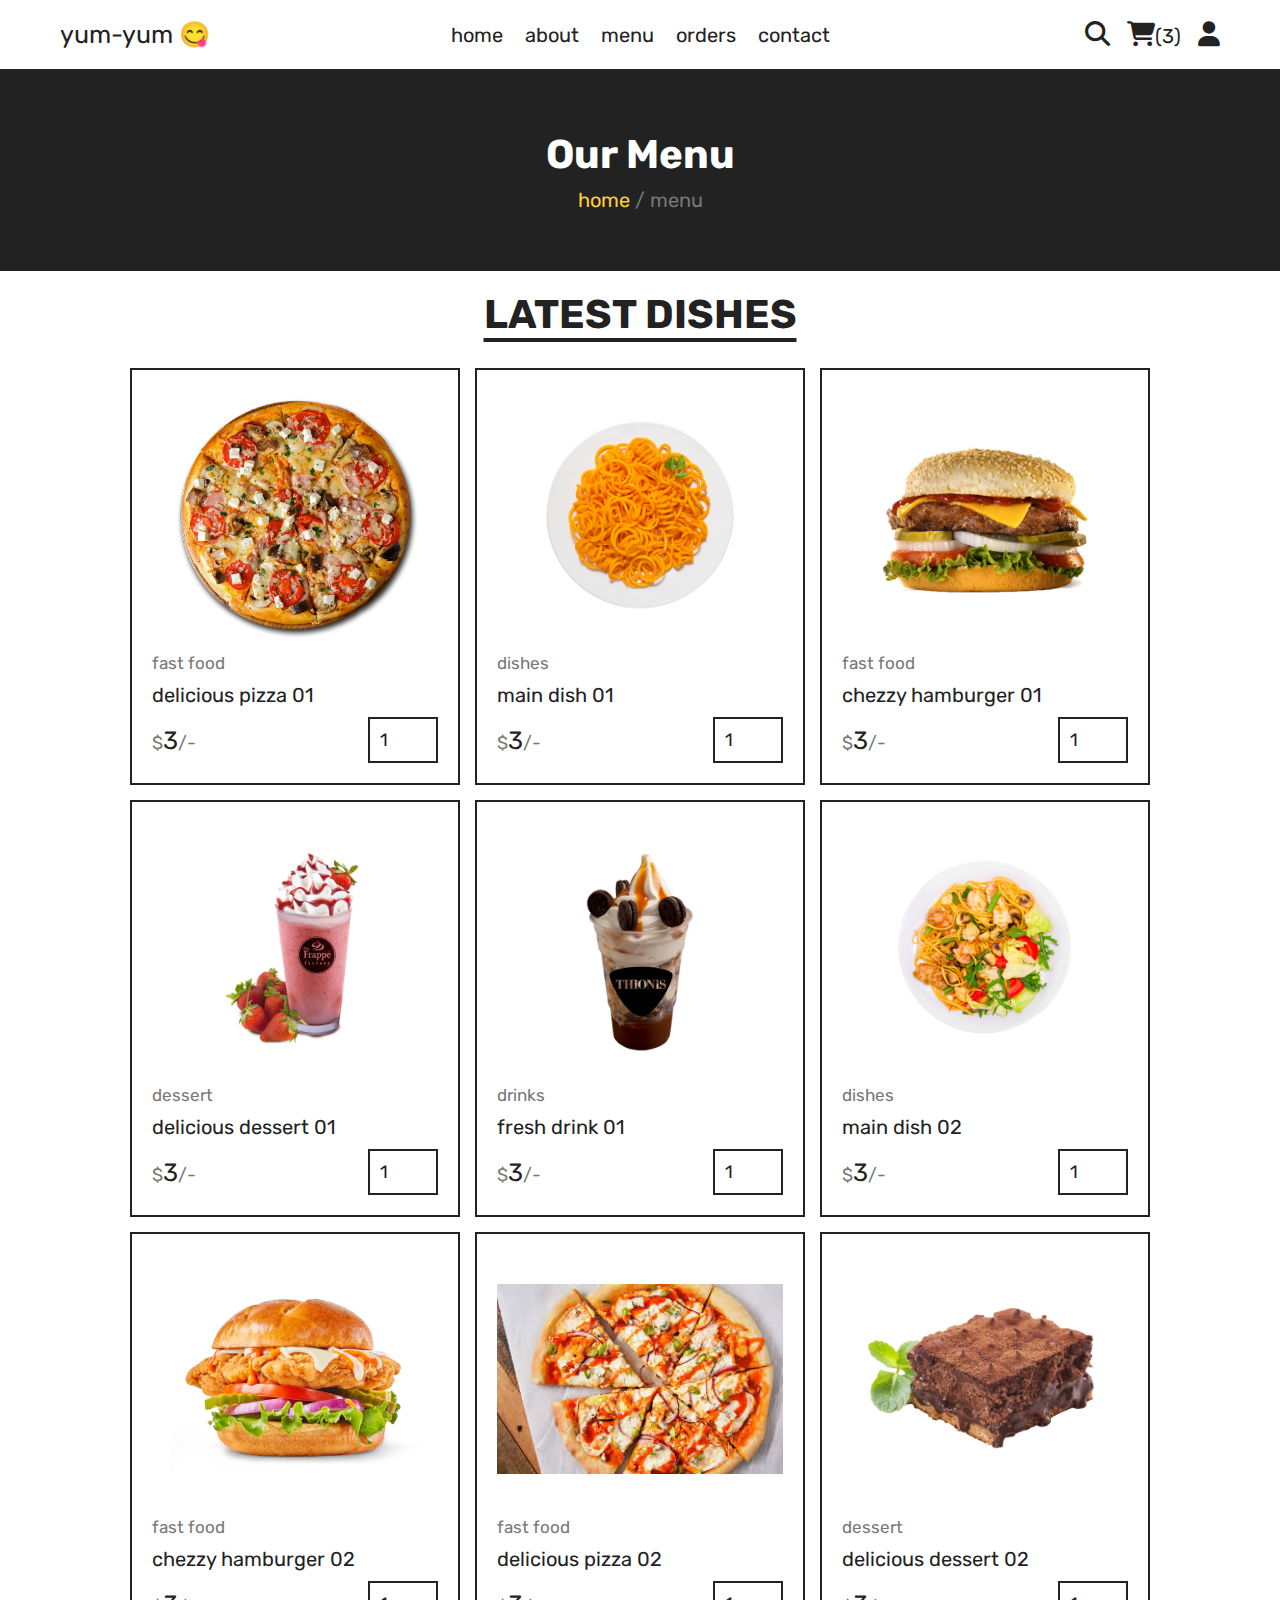
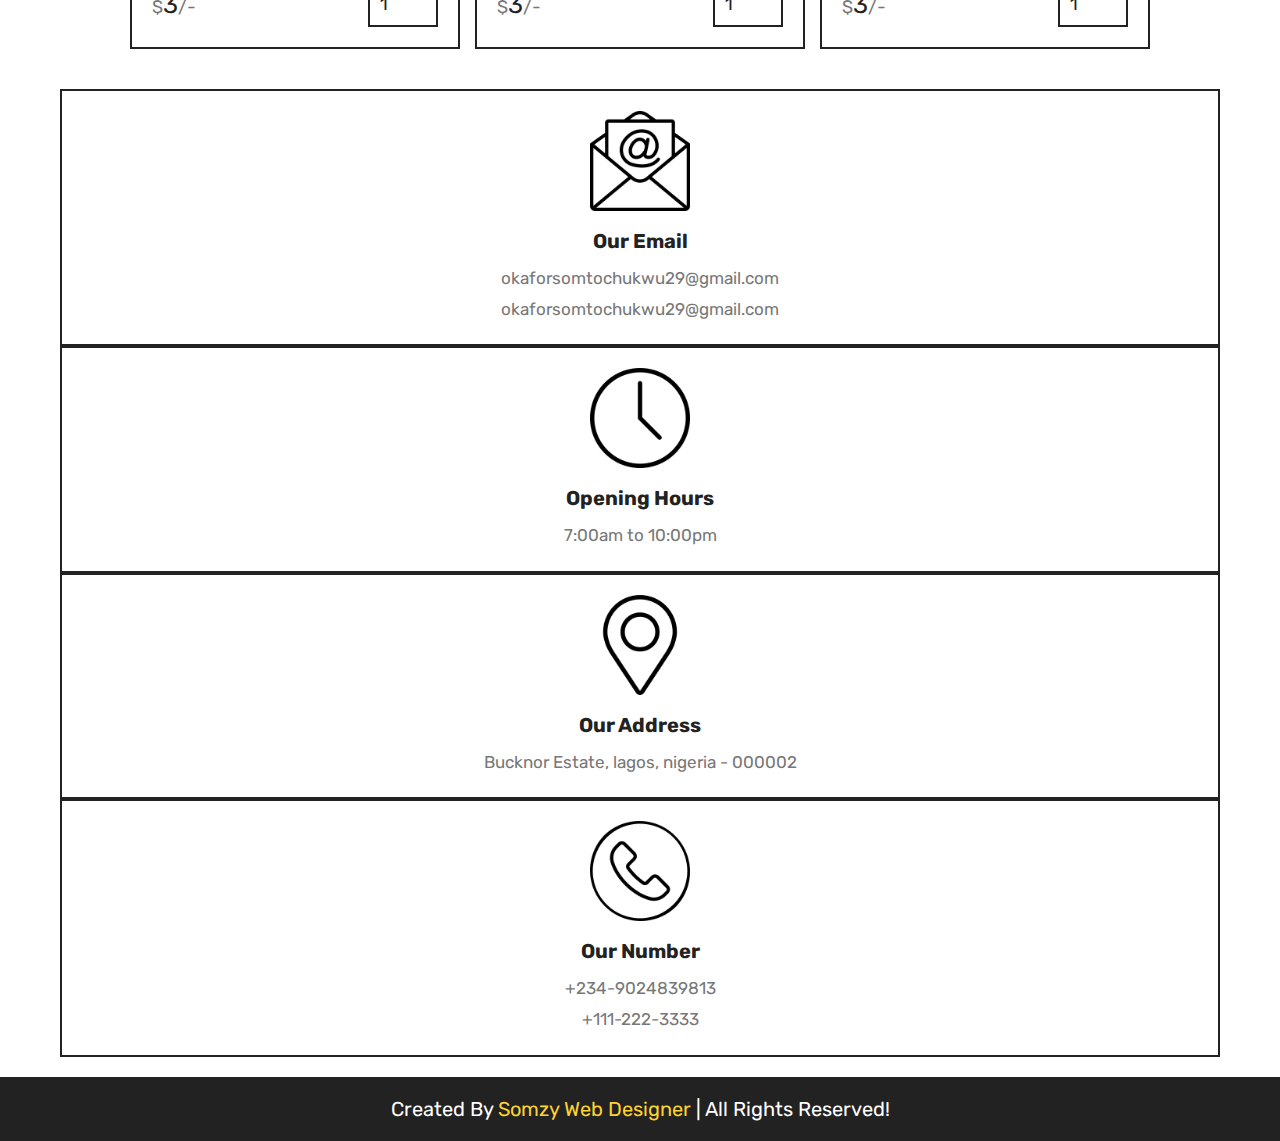
<file: index.html>
<!DOCTYPE html>
<html lang="en">
<head>
    <meta charset="UTF-8">
    <meta http-equiv="X-UA-Compatible" content="IE=edge">
    <meta name="viewport" content="width=device-width, initial-scale=1.0">
    <title>menu</title>
    <link rel="stylesheet" href="https://cdnjs.cloudflare.com/ajax/libs/font-awesome/6.1.1/css/all.min.css">

    <link rel="stylesheet" href="style.css">
</head>
<body>
    
<header class="header">

<section class="flex">

<a href="home.html" class="logo">yum-yum 😋</a>

<nav class="navbar">
    <a href="home.html">home</a>
    <a href="about.html">about</a>
    <a href="menu.html">menu</a>
    <a href="orders.html">orders</a>
    <a href="contact.html">contact</a>
</nav>

<div class="icons">
    <a href="search.html"><i class="fas fa-search"></i></a>
    <a href="cart.html"><i class="fas fa-shopping-cart"></i><span>(3)</span></a>
    <div id="user-btn" class="fas fa-user"></div>
    <div id="menu-btn" class="fas fa-bars"></div>
</div>

<div class="profile">
    <p class="name">Okafor Somtochukwu</p>
    <div class="flex">
        <a href="profile.html" class="btn">profile</a>
        <a href="#" class="delete-btn">logout</a>
    </div>
    <p class="account"><a href="login.html">login</a> or <a href="register.html">register</a></p>
</div>

</section>

</header>


<div class="heading">
    <h3>our menu</h3>
    <p><a href="home.html">home </a> <span> / menu</span></p>
 </div>
 
 <section class="products">
 
    <h1 class="title">latest dishes</h1>
 
    <div class="box-container">
 
       <form accept="" method="post" class="box">
          <a href="quick_view.html" class="fas fa-eye"></a>
          <button class="fas fa-shopping-cart" type="submit" name="add_to_cart"></button>
          <img src="home-img-1.png" alt="">
          <a href="category.html" class="cat">fast food</a>
          <div class="name">delicious pizza 01</div>
          <div class="flex">
             <div class="price"><span>$</span>3<span>/-</span></div>
             <input type="number" name="qty" class="qty" min="1" max="99" value="1" onkeypress="if(this.value.length == 2)  false;">
          </div>
       </form>
 
       <form accept="" method="post" class="box">
          <a href="quick_view.html" class="fas fa-eye"></a>
          <button class="fas fa-shopping-cart" type="submit" name="add_to_cart"></button>
          <img src="dish-1.png" alt="">
          <a href="category.html" class="cat">dishes</a>
          <div class="name">main dish 01</div>
          <div class="flex">
             <div class="price"><span>$</span>3<span>/-</span></div>
             <input type="number" name="qty" class="qty" min="1" max="99" value="1" onkeypress="if(this.value.length == 2) false;">
          </div>
       </form>
 
       <form accept="" method="post" class="box">
          <a href="quick_view.html" class="fas fa-eye"></a>
          <button class="fas fa-shopping-cart" type="submit" name="add_to_cart"></button>
          <img src="burger-1.png" alt="">
          <a href="category.html" class="cat">fast food</a>
          <div class="name">chezzy hamburger 01</div>
          <div class="flex">
             <div class="price"><span>$</span>3<span>/-</span></div>
             <input type="number" name="qty" class="qty" min="1" max="99" value="1" onkeypress="if(this.value.length == 2)  false;">
          </div>
       </form>
 
       <form accept="" method="post" class="box">
          <a href="quick_view.html" class="fas fa-eye"></a>
          <button class="fas fa-shopping-cart" type="submit" name="add_to_cart"></button>
          <img src="dessert-1.png" alt="">
          <a href="category.html" class="cat">dessert</a>
          <div class="name">delicious dessert 01</div>
          <div class="flex">
             <div class="price"><span>$</span>3<span>/-</span></div>
             <input type="number" name="qty" class="qty" min="1" max="99" value="1" onkeypress="if(this.value.length == 2) false;">
          </div>
       </form>
 
       <form accept="" method="post" class="box">
          <a href="quick_view.html" class="fas fa-eye"></a>
          <button class="fas fa-shopping-cart" type="submit" name="add_to_cart"></button>
          <img src="dessert-3.png" alt="">
          <a href="category.html" class="cat">drinks</a>
          <div class="name">fresh drink 01</div>
          <div class="flex">
             <div class="price"><span>$</span>3<span>/-</span></div>
             <input type="number" name="qty" class="qty" min="1" max="99" value="1" onkeypress="if(this.value.length == 2) false;">
          </div>
       </form>
 
       <form accept="" method="post" class="box">
          <a href="quick_view.html" class="fas fa-eye"></a>
          <button class="fas fa-shopping-cart" type="submit" name="add_to_cart"></button>
          <img src="dish-2.png" alt="">
          <a href="category.html" class="cat">dishes</a>
          <div class="name">main dish 02</div>
          <div class="flex">
             <div class="price"><span>$</span>3<span>/-</span></div>
             <input type="number" name="qty" class="qty" min="1" max="99" value="1" onkeypress="if(this.value.length == 2) false;">
          </div>
       </form>
 
       <form accept="" method="post" class="box">
          <a href="quick_view.html" class="fas fa-eye"></a>
          <button class="fas fa-shopping-cart" type="submit" name="add_to_cart"></button>
          <img src="burger-2.png" alt="">
          <a href="category.html" class="cat">fast food</a>
          <div class="name">chezzy hamburger 02</div>
          <div class="flex">
             <div class="price"><span>$</span>3<span>/-</span></div>
             <input type="number" name="qty" class="qty" min="1" max="99" value="1" onkeypress="if(this.value.length == 2)false;">
          </div>
       </form>
 
       <form accept="" method="post" class="box">
          <a href="quick_view.html" class="fas fa-eye"></a>
          <button class="fas fa-shopping-cart" type="submit" name="add_to_cart"></button>
          <img src="piz9.jpeg" alt="">
          <a href="category.html" class="cat">fast food</a>
          <div class="name">delicious pizza 02</div>
          <div class="flex">
             <div class="price"><span>$</span>3<span>/-</span></div>
             <input type="number" name="qty" class="qty" min="1" max="99" value="1" onkeypress="if(this.value.length == 2) false;">
          </div>
       </form>
 
       <form accept="" method="post" class="box">
          <a href="quick_view.html" class="fas fa-eye"></a>
          <button class="fas fa-shopping-cart" type="submit" name="add_to_cart"></button>
          <img src="dessert-2.png" alt="">
          <a href="category.html" class="cat">dessert</a>
          <div class="name">delicious dessert 02</div  >
          <div class="flex">
             <div class="price"><span>$</span>3<span>/-</span></div>
             <input type="number" name="qty" class="qty" min="1" max="99" value="1" onkeypress="if(this.value.length == 2) false;">
          </div>
       </form>
 
    </div>
 
 </section>






















<footer class="footer">

    <section class="box-container">
 
       <div class="box">
          <img src="email-icon.png" alt="">
          <h3>our email</h3>
          <a href="okaforsomtochukwu29@gmail.com">okaforsomtochukwu29@gmail.com</a>
          <a href="okaforsomtochukwu29@gmail.com">okaforsomtochukwu29@gmail.com</a>
       </div>
 
       <div class="box">
          <img src="clock-icon.png" alt="">
          <h3>opening hours</h3>
          <p>7:00am to 10:00pm </p>
       </div>
 
       <div class="box">
          <img src="map-icon.png" alt="">
          <h3>our address</h3>
          <a href="#">Bucknor Estate, lagos, nigeria - 000002</a>
       </div>
 
       <div class="box">
          <img src="phone-icon.png" alt="">
          <h3>our number</h3>
          <a href="tel:09024839813">+234-9024839813</a>
          <a href="tel:1112223333">+111-222-3333</a>
       </div>
 
    </section>
 
    <div class="credit"> created by <span>Somzy Web Designer</span> | All Rights Reserved!</div>
</footer> 































































<!--custom file-->
<script src="script.js"></script>
</body>
</html>
</file>
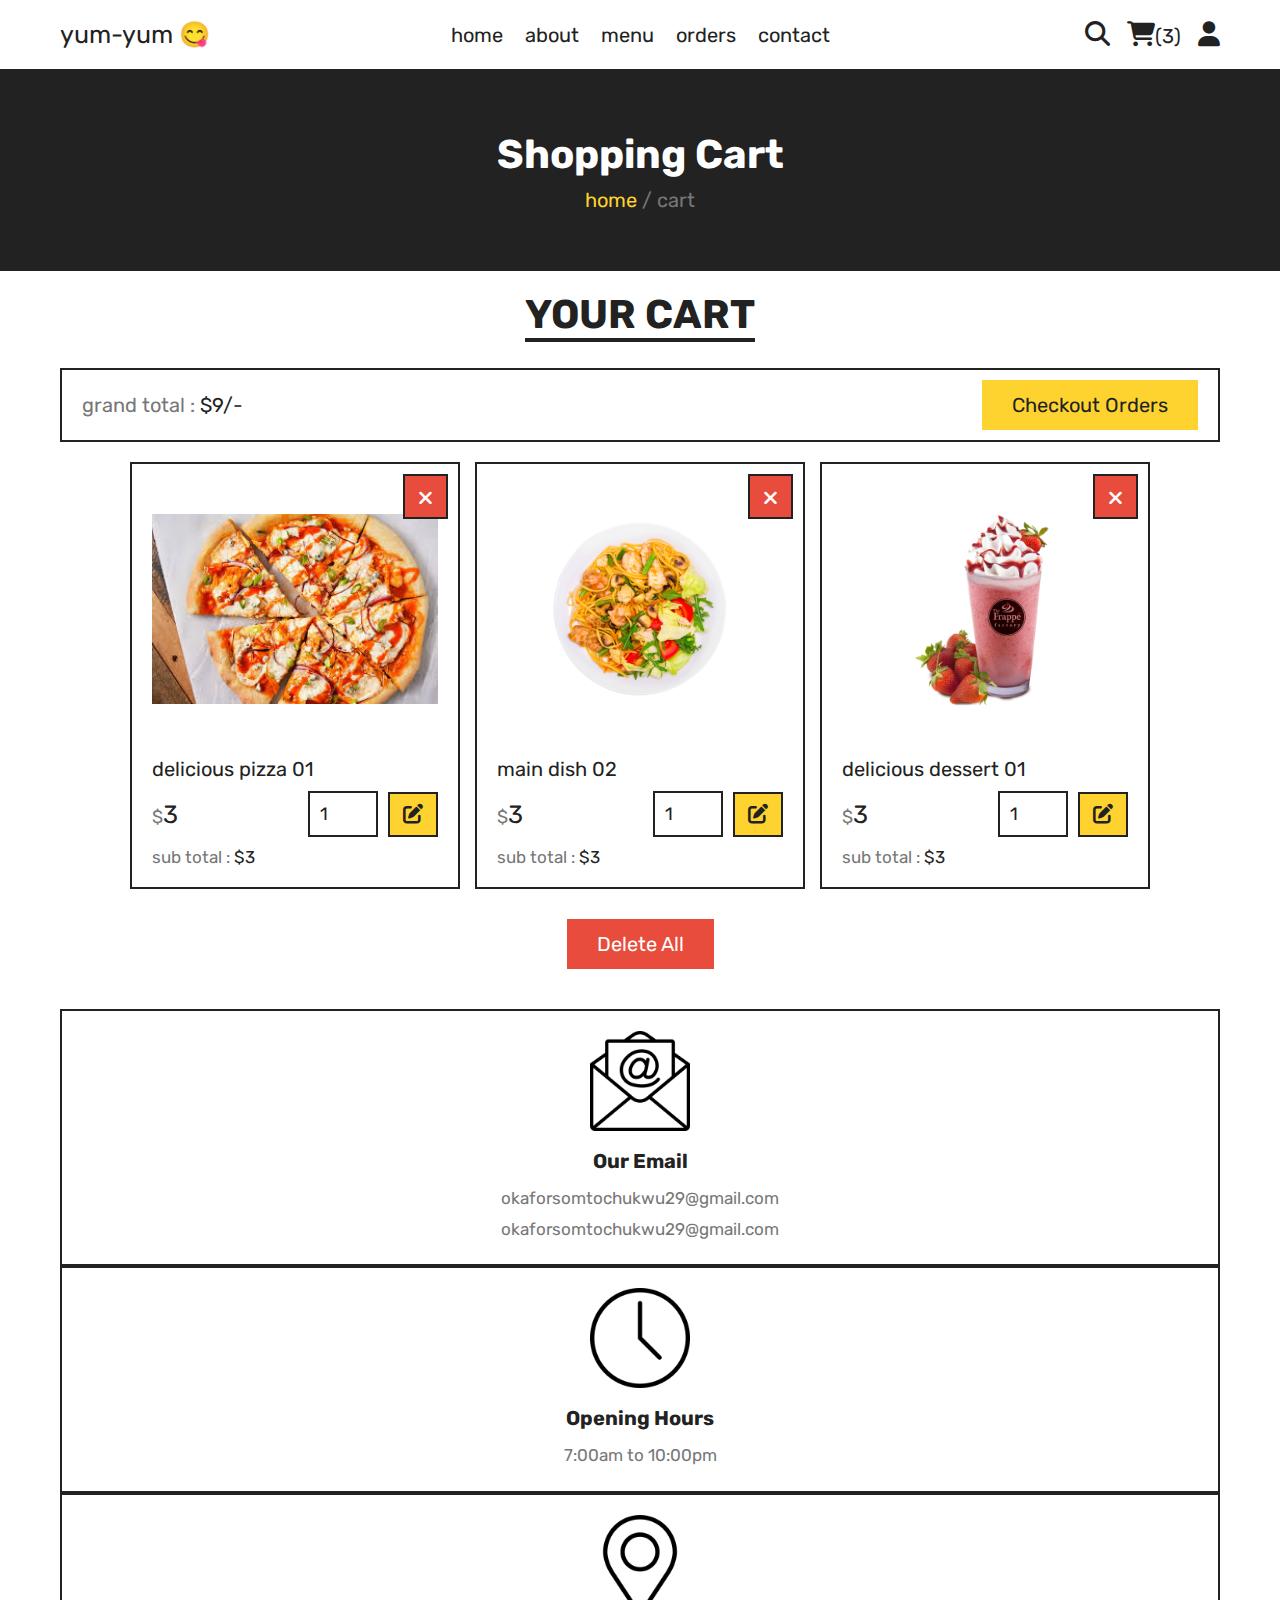
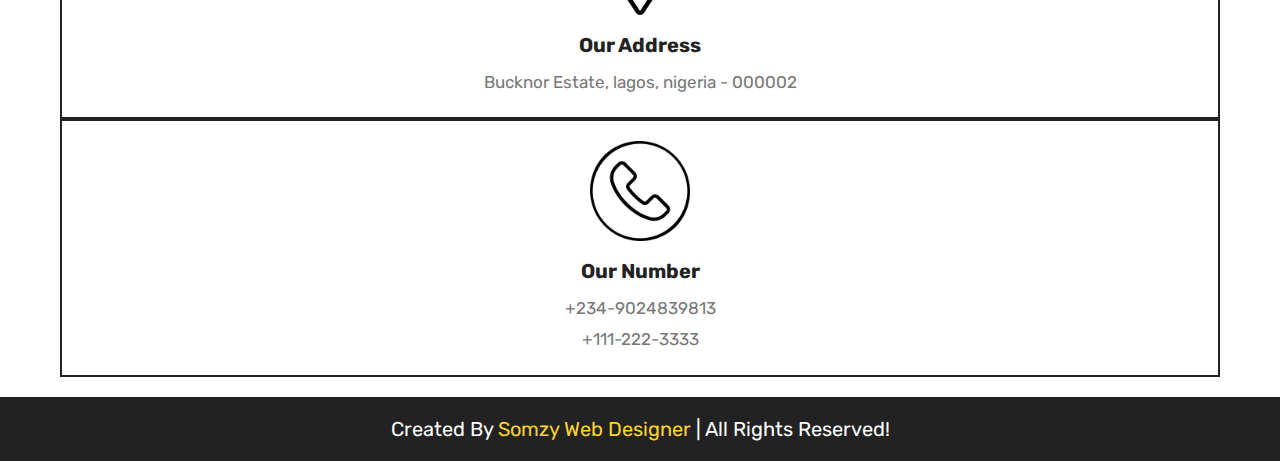
<file: cart.html>
<!DOCTYPE html>
<html lang="en">
<head>
    <meta charset="UTF-8">
    <meta http-equiv="X-UA-Compatible" content="IE=edge">
    <meta name="viewport" content="width=device-width, initial-scale=1.0">
    <title>cart</title>
    <link rel="stylesheet" href="https://cdnjs.cloudflare.com/ajax/libs/font-awesome/6.1.1/css/all.min.css">

    <link rel="stylesheet" href="style.css">
</head>
<body>
    
<header class="header">

<section class="flex">

<a href="home.html" class="logo">yum-yum 😋</a>

<nav class="navbar">
    <a href="home.html">home</a>
    <a href="about.html">about</a>
    <a href="menu.html">menu</a>
    <a href="orders.html">orders</a>
    <a href="contact.html">contact</a>
</nav>

<div class="icons">
    <a href="search.html"><i class="fas fa-search"></i></a>
    <a href="cart.html"><i class="fas fa-shopping-cart"></i><span>(3)</span></a>
    <div id="user-btn" class="fas fa-user"></div>
    <div id="menu-btn" class="fas fa-bars"></div>
</div>

<div class="profile">
    <p class="name">Okafor Somtochukwu</p>
    <div class="flex">
        <a href="profile.html" class="btn">profile</a>
        <a href="#" class="delete-btn">logout</a>
    </div>
    <p class="account"><a href="login.html">login</a> or <a href="register.html">register</a></p>
</div>

</section>

</header>

<div class="heading">
    <h3>shopping cart</h3>
    <p><a href="home.html">home </a> <span> / cart</span></p>
 </div>
 
 <section class="products">
 
    <h1 class="title">your cart</h1>
 
    <div class="cart-total">
       <p>grand total : <span>$9/-</span></p>
       <a href="checkout.html" class="btn">checkout orders</a>
       </div>
    </div>
 
    <div class="box-container">
 
       <div class="box">
          <a href="quick_view.html" class="fas fa-eye"></a>
          <button class="fas fa-times" type="submit" name="delete" onclick="confirm('delete this item?')"></button>
          <img src="piz9.jpeg" alt="">
          <div class="name">delicious pizza 01</div>
          <div class="flex">
             <div class="price"><span>$</span>3</div>
             <input type="number" name="qty" class="qty" min="1" max="99" value="1" onkeypress="if(this.value.length == 2) false;">
             <button type="submit" class="fas fa-edit"></button>
          </div>
          <div class="sub-total">sub total : <span>$3</span></div>
       </div>
 
       <div class="box">
          <a href="quick_view.html" class="fas fa-eye"></a>
          <button class="fas fa-times" type="submit" name="delete" onclick="confirm('delete this item?')"></button>
          <img src="dish-2.png" alt="">
          <div class="name">main dish 02</div>
          <div class="flex">
             <div class="price"><span>$</span>3</div>
             <input type="number" name="qty" class="qty" min="1" max="99" value="1" onkeypress="if(this.value.length == 2) false;">
             <button type="submit" class="fas fa-edit"></button>
          </div>
          <div class="sub-total">sub total : <span>$3</span></div>
       </div>
 
       <div class="box">
          <a href="quick_view.html" class="fas fa-eye"></a>
          <button class="fas fa-times" type="submit" name="delete" onclick="confirm('delete this item?')"></button>
          <img src="dessert-1.png" alt="">
          <div class="name">delicious dessert 01</div>
          <div class="flex">
             <div class="price"><span>$</span>3</div>
             <input type="number" name="qty" class="qty" min="1" max="99" value="1" onkeypress="if(this.value.length == 2) false;">
             <button type="submit" class="fas fa-edit"></button>
          </div>
          <div class="sub-total">sub total : <span>$3</span></div>
       </div>
 
    </div>
 
    <div class="more-btn">
       <a href="#" class="delete-btn" onclick=" confirm('delete all from cart?');">delete all</a>
    </div>
 
 </section>






















<footer class="footer">

    <section class="box-container">
 
       <div class="box">
          <img src="email-icon.png" alt="">
          <h3>our email</h3>
          <a href="okaforsomtochukwu29@gmail.com">okaforsomtochukwu29@gmail.com</a>
          <a href="okaforsomtochukwu29@gmail.com">okaforsomtochukwu29@gmail.com</a>
       </div>
 
       <div class="box">
          <img src="clock-icon.png" alt="">
          <h3>opening hours</h3>
          <p>7:00am to 10:00pm </p>
       </div>
 
       <div class="box">
          <img src="map-icon.png" alt="">
          <h3>our address</h3>
          <a href="#">Bucknor Estate, lagos, nigeria - 000002</a>
       </div>
 
       <div class="box">
          <img src="phone-icon.png" alt="">
          <h3>our number</h3>
          <a href="tel:09024839813">+234-9024839813</a>
          <a href="tel:1112223333">+111-222-3333</a>
       </div>
 
    </section>
 
    <div class="credit"> created by <span>Somzy Web Designer</span> | All Rights Reserved!</div>
</footer> 































































<!--custom file-->
<script src="script.js"></script>
</body>
</html>
</file>
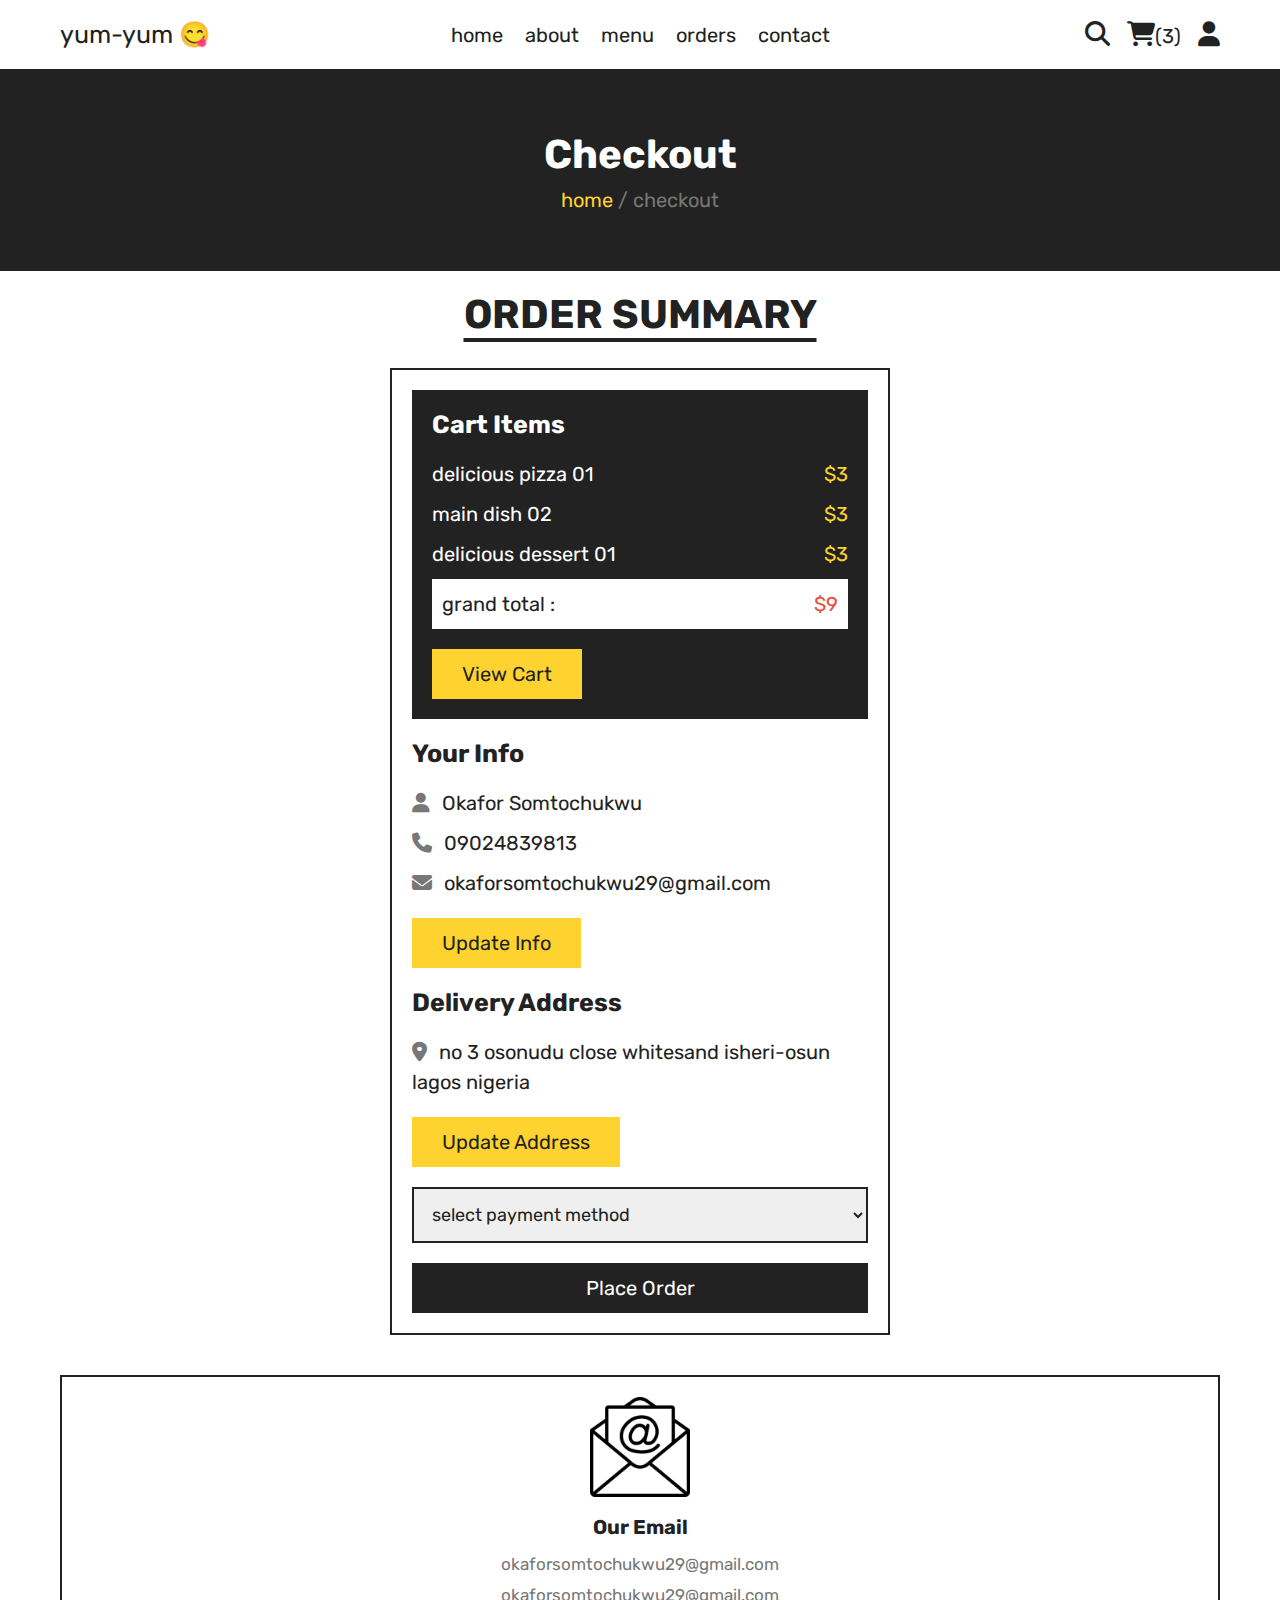
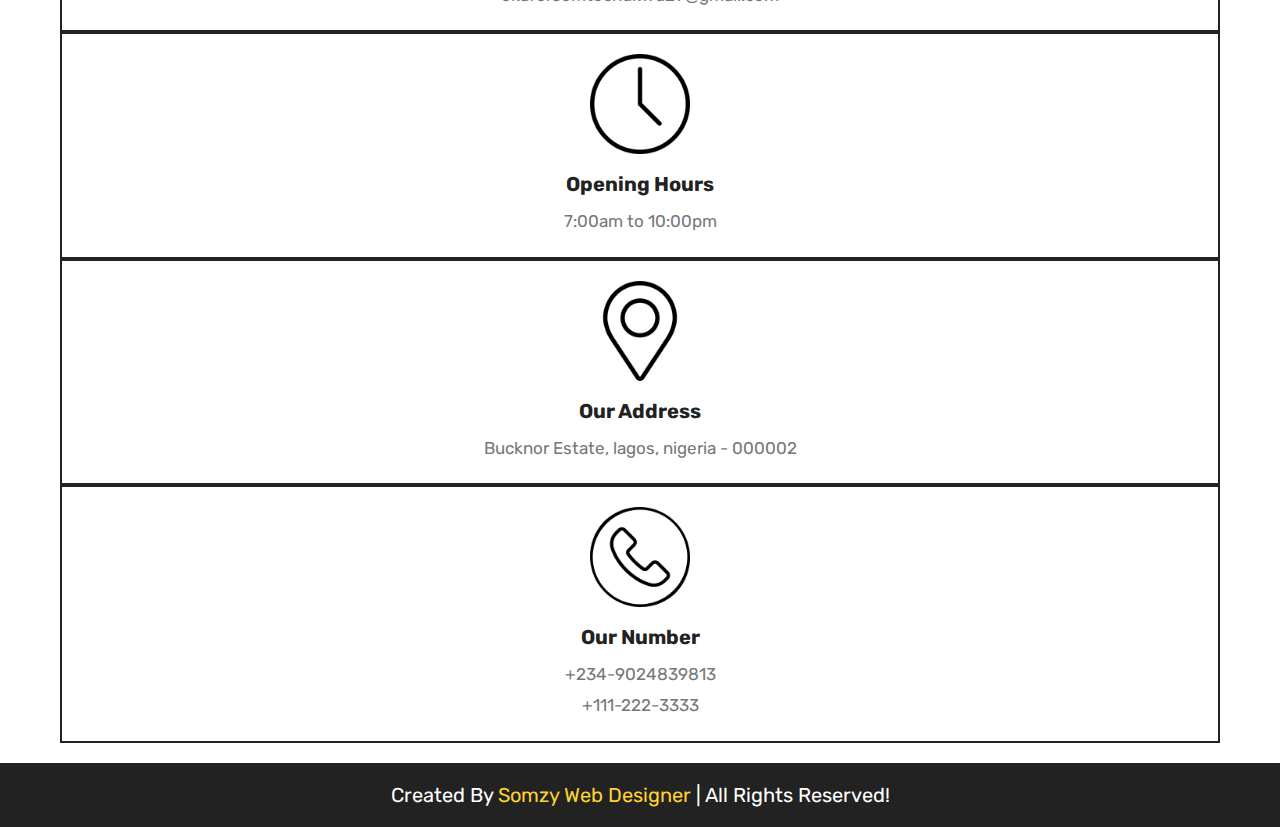
<file: checkout.html>
<!DOCTYPE html>
<html lang="en">
<head>
    <meta charset="UTF-8">
    <meta http-equiv="X-UA-Compatible" content="IE=edge">
    <meta name="viewport" content="width=device-width, initial-scale=1.0">
    <title>checkout</title>
    <link rel="stylesheet" href="https://cdnjs.cloudflare.com/ajax/libs/font-awesome/6.1.1/css/all.min.css">

    <link rel="stylesheet" href="style.css">
</head>
<body>
    
<header class="header">

<section class="flex">

<a href="home.html" class="logo">yum-yum 😋</a>

<nav class="navbar">
    <a href="home.html">home</a>
    <a href="about.html">about</a>
    <a href="menu.html">menu</a>
    <a href="orders.html">orders</a>
    <a href="contact.html">contact</a>
</nav>

<div class="icons">
    <a href="search.html"><i class="fas fa-search"></i></a>
    <a href="cart.html"><i class="fas fa-shopping-cart"></i><span>(3)</span></a>
    <div id="user-btn" class="fas fa-user"></div>
    <div id="menu-btn" class="fas fa-bars"></div>
</div>

<div class="profile">
    <p class="name">Okafor Somtochukwu</p>
    <div class="flex">
        <a href="profile.html" class="btn">profile</a>
        <a href="#" class="delete-btn">logout</a>
    </div>
    <p class="account"><a href="login.html">login</a> or <a href="register.html">register</a></p>
</div>

</section>

</header>

<div class="heading">
    <h3>checkout</h3>
    <p><a href="home.html">home </a> <span> / checkout</span></p>
 </div>
 
 <section class="checkout">
 
    <h1 class="title">order summary</h1>
 
    <form action="" method="post">
       <div class="cart-items">
          <h3>cart items</h3>
          <p><span class="name">delicious pizza 01</span><span class="price">$3</span></p>
          <p><span class="name">main dish 02</span><span class="price">$3</span></p>
          <p><span class="name">delicious dessert 01</span><span class="price">$3</span></p>
          <p class="grand-total"><span class="name">grand total :</span> <span class="price">$9</span></p>
          <a href="cart.html" class="btn">view cart</a>
       </div>
       <div class="user-info">
          <h3>your info</h3>
          <p><i class="fas fa-user"></i> <span>Okafor Somtochukwu</span></p>
          <p><i class="fas fa-phone"></i> <span>09024839813</span></p>
          <p><i class="fas fa-envelope"></i> <span>okaforsomtochukwu29@gmail.com</span></p>
          <a href="update_profile.html" class="btn">update info</a>
          <h3>delivery address</h3>
          <p class="address"><i class="fas fa-map-marker-alt"></i> <span>no 3 osonudu close whitesand isheri-osun lagos nigeria</span></p>
          <a href="update_address.html" class="btn">update address</a>
          <select name="method" class="box" required>
             <option value="" disabled selected>select payment method</option>
             <option value="cash on delivery">cash on delivery</option>
             <option value="credit card">credit card</option>
             <option value="bank transfer">bank transfer</option>
             <option value="paypal">paypal</option>
          </select>
       </div>
       <input type="submit" value="place order" name="order" class="btn order-btn">
    </form>
 
 </section>
 






















<footer class="footer">

    <section class="box-container">
 
       <div class="box">
          <img src="email-icon.png" alt="">
          <h3>our email</h3>
          <a href="okaforsomtochukwu29@gmail.com">okaforsomtochukwu29@gmail.com</a>
          <a href="okaforsomtochukwu29@gmail.com">okaforsomtochukwu29@gmail.com</a>
       </div>
 
       <div class="box">
          <img src="clock-icon.png" alt="">
          <h3>opening hours</h3>
          <p>7:00am to 10:00pm </p>
       </div>
 
       <div class="box">
          <img src="map-icon.png" alt="">
          <h3>our address</h3>
          <a href="#">Bucknor Estate, lagos, nigeria - 000002</a>
       </div>
 
       <div class="box">
          <img src="phone-icon.png" alt="">
          <h3>our number</h3>
          <a href="tel:09024839813">+234-9024839813</a>
          <a href="tel:1112223333">+111-222-3333</a>
       </div>
 
    </section>
 
    <div class="credit"> created by <span>Somzy Web Designer</span> | All Rights Reserved!</div>
</footer> 































































<!--custom file-->
<script src="script.js"></script>
</body>
</html>
</file>
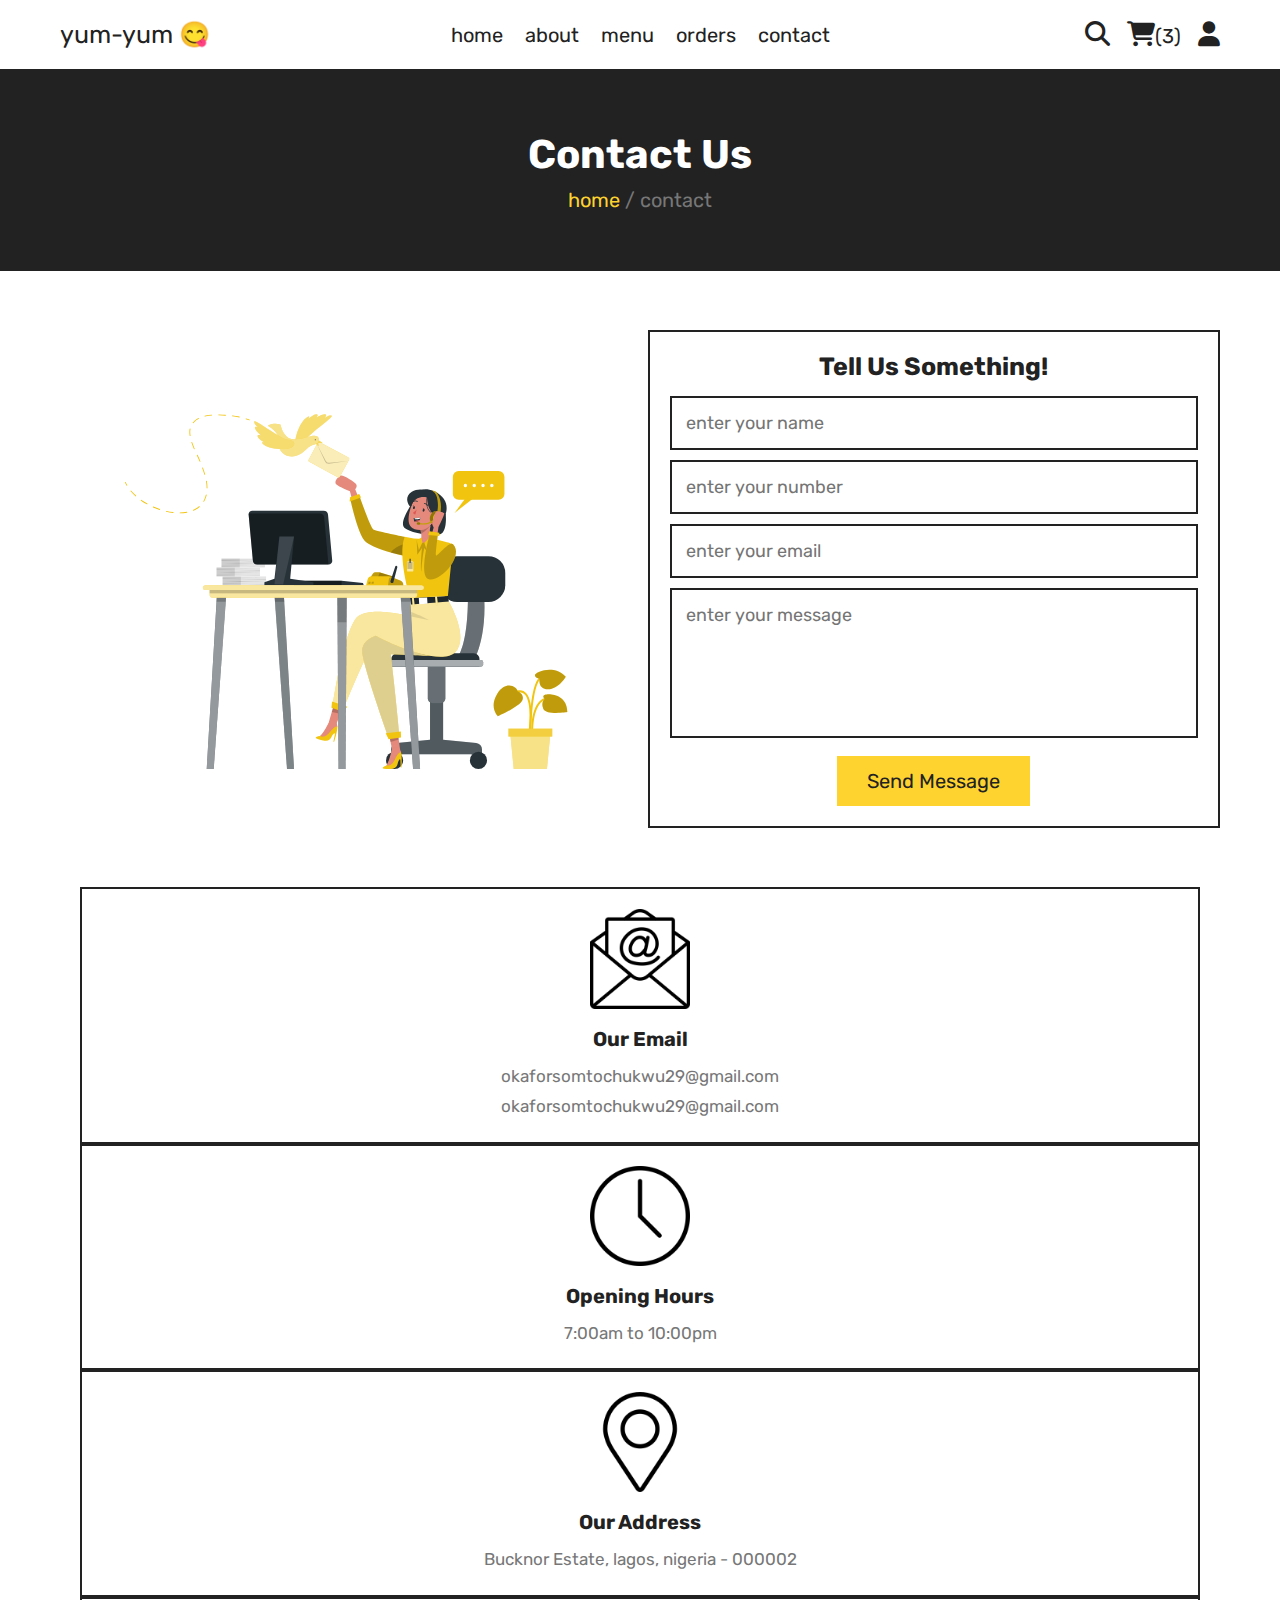
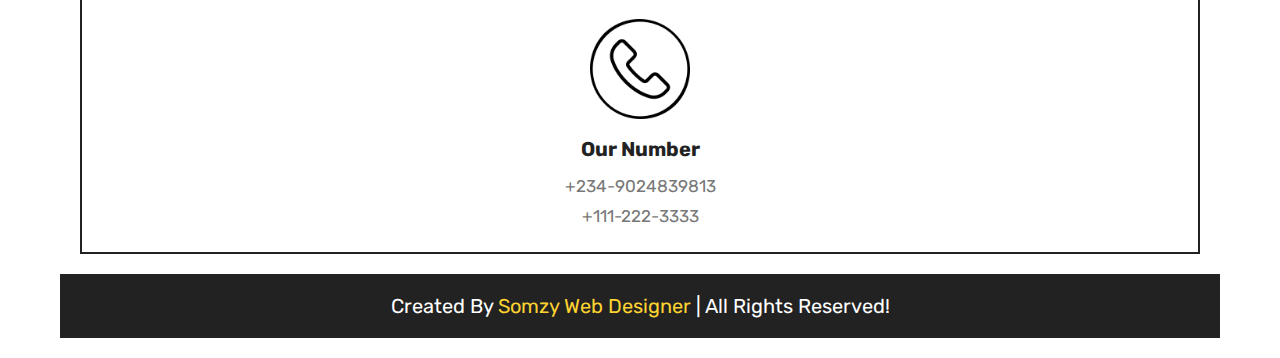
<file: contact.html>
<!DOCTYPE html>
<html lang="en">
<head>
    <meta charset="UTF-8">
    <meta http-equiv="X-UA-Compatible" content="IE=edge">
    <meta name="viewport" content="width=device-width, initial-scale=1.0">
    <title>contact</title>
    <link rel="stylesheet" href="https://cdnjs.cloudflare.com/ajax/libs/font-awesome/6.1.1/css/all.min.css">

    <link rel="stylesheet" href="style.css">
</head>
<body>
    
<header class="header">

<section class="flex">

<a href="home.html" class="logo">yum-yum 😋</a>

<nav class="navbar">
    <a href="home.html">home</a>
    <a href="about.html">about</a>
    <a href="menu.html">menu</a>
    <a href="orders.html">orders</a>
    <a href="contact.html">contact</a>
</nav>

<div class="icons">
    <a href="search.html"><i class="fas fa-search"></i></a>
    <a href="cart.html"><i class="fas fa-shopping-cart"></i><span>(3)</span></a>
    <div id="user-btn" class="fas fa-user"></div>
    <div id="menu-btn" class="fas fa-bars"></div>
</div>

<div class="profile">
    <p class="name">Okafor Somtochukwu</p>
    <div class="flex">
        <a href="profile.html" class="btn">profile</a>
        <a href="#" class="delete-btn">logout</a>
    </div>
    <p class="account"><a href="login.html">login</a> or <a href="register.html">register</a></p>
</div>

</section>

</header>


<div class="heading">
    <h3>contact us</h3>
    <p><a href="home.html">home </a> <span> / contact</span></p>
 </div>
 
 <section class="contact">
 
    <div class="row">
 
       <div class="image">
          <img src="contact-img.svg" alt="">
       </div>
 
       <form action="" method="post">
          <h3>tell us something!</h3>
          <input type="text" name="name" required placeholder="enter your name" maxlength="50" class="box">
          <input type="number" name="number" required placeholder="enter your number" max="9999999999" min="0" class="box" onkeypress="if(this.value.length == 10)  false;">
          <input type="email" name="email" required placeholder="enter your email" maxlength="50" class="box">
          <textarea name="msg" placeholder="enter your message" required class="box" cols="30" rows="10" maxlength="500"></textarea>
          <input type="submit" value="send message" class="btn" name="send">
       </form>
 
    </div>
 






















<footer class="footer">

    <section class="box-container">
 
       <div class="box">
          <img src="email-icon.png" alt="">
          <h3>our email</h3>
          <a href="okaforsomtochukwu29@gmail.com">okaforsomtochukwu29@gmail.com</a>
          <a href="okaforsomtochukwu29@gmail.com">okaforsomtochukwu29@gmail.com</a>
       </div>
 
       <div class="box">
          <img src="clock-icon.png" alt="">
          <h3>opening hours</h3>
          <p>7:00am to 10:00pm </p>
       </div>
 
       <div class="box">
          <img src="map-icon.png" alt="">
          <h3>our address</h3>
          <a href="#">Bucknor Estate, lagos, nigeria - 000002</a>
       </div>
 
       <div class="box">
          <img src="phone-icon.png" alt="">
          <h3>our number</h3>
          <a href="tel:09024839813">+234-9024839813</a>
          <a href="tel:1112223333">+111-222-3333</a>
       </div>
 
    </section>
 
    <div class="credit"> created by <span>Somzy Web Designer</span> | All Rights Reserved!</div>
</footer> 































































<!--custom file-->
<script src="script.js"></script>
</body>
</html>
</file>
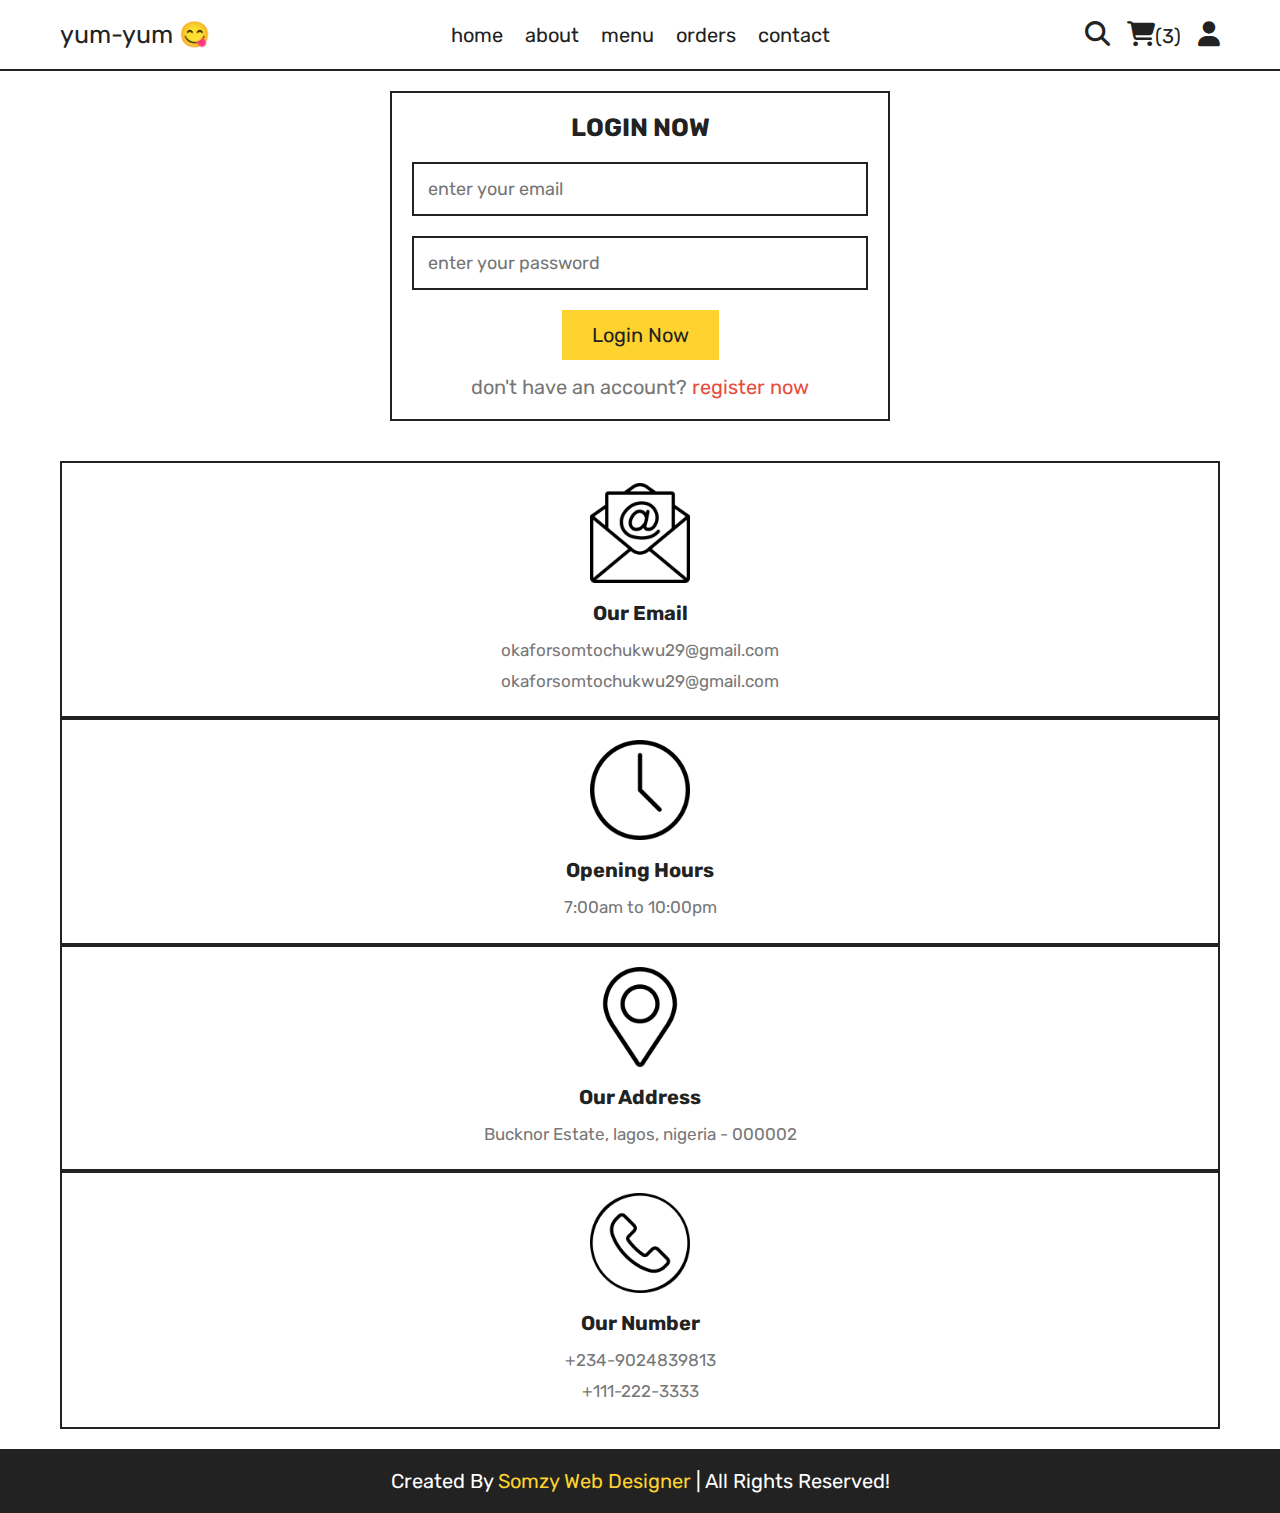
<file: login.html>
<!DOCTYPE html>
<html lang="en">
<head>
    <meta charset="UTF-8">
    <meta http-equiv="X-UA-Compatible" content="IE=edge">
    <meta name="viewport" content="width=device-width, initial-scale=1.0">
    <title>login</title>
    <link rel="stylesheet" href="https://cdnjs.cloudflare.com/ajax/libs/font-awesome/6.1.1/css/all.min.css">

    <link rel="stylesheet" href="style.css">
</head>
<body>
    
<header class="header">

<section class="flex">

<a href="home.html" class="logo">yum-yum 😋</a>

<nav class="navbar">
    <a href="home.html">home</a>
    <a href="about.html">about</a>
    <a href="menu.html">menu</a>
    <a href="orders.html">orders</a>
    <a href="contact.html">contact</a>
</nav>

<div class="icons">
    <a href="search.html"><i class="fas fa-search"></i></a>
    <a href="cart.html"><i class="fas fa-shopping-cart"></i><span>(3)</span></a>
    <div id="user-btn" class="fas fa-user"></div>
    <div id="menu-btn" class="fas fa-bars"></div>
</div>

<div class="profile">
    <p class="name">Okafor Somtochukwu</p>
    <div class="flex">
        <a href="profile.html" class="btn">profile</a>
        <a href="#" class="delete-btn">logout</a>
    </div>
    <p class="account"><a href="login.html">login</a> or <a href="register.html">register</a></p>
</div>

</section>

</header>

<section class="form-container">

    <form action="" method="post">
       <h3>login now</h3>
       <input type="email" required maxlength="50" name="email" placeholder="enter your email" class="box" oninput="this.value = this.value.replace(/\s/g, '')">
       <input type="password" required maxlength="20" name="pass" placeholder="enter your password" class="box" oninput="this.value = this.value.replace(/\s/g, '')">
       <input type="submit" value="login now" class="btn" name="submit">
       <p>don't have an account? <a href="register.html">register now</a></p>
    </form>
 
 </section>
 






















<footer class="footer">

    <section class="box-container">
 
       <div class="box">
          <img src="email-icon.png" alt="">
          <h3>our email</h3>
          <a href="okaforsomtochukwu29@gmail.com">okaforsomtochukwu29@gmail.com</a>
          <a href="okaforsomtochukwu29@gmail.com">okaforsomtochukwu29@gmail.com</a>
       </div>
 
       <div class="box">
          <img src="clock-icon.png" alt="">
          <h3>opening hours</h3>
          <p>7:00am to 10:00pm </p>
       </div>
 
       <div class="box">
          <img src="map-icon.png" alt="">
          <h3>our address</h3>
          <a href="#">Bucknor Estate, lagos, nigeria - 000002</a>
       </div>
 
       <div class="box">
          <img src="phone-icon.png" alt="">
          <h3>our number</h3>
          <a href="tel:09024839813">+234-9024839813</a>
          <a href="tel:1112223333">+111-222-3333</a>
       </div>
 
    </section>
 
    <div class="credit"> created by <span>Somzy Web Designer</span> | All Rights Reserved!</div>
</footer> 































































<!--custom file-->
<script src="script.js"></script>
</body>
</html>
</file>
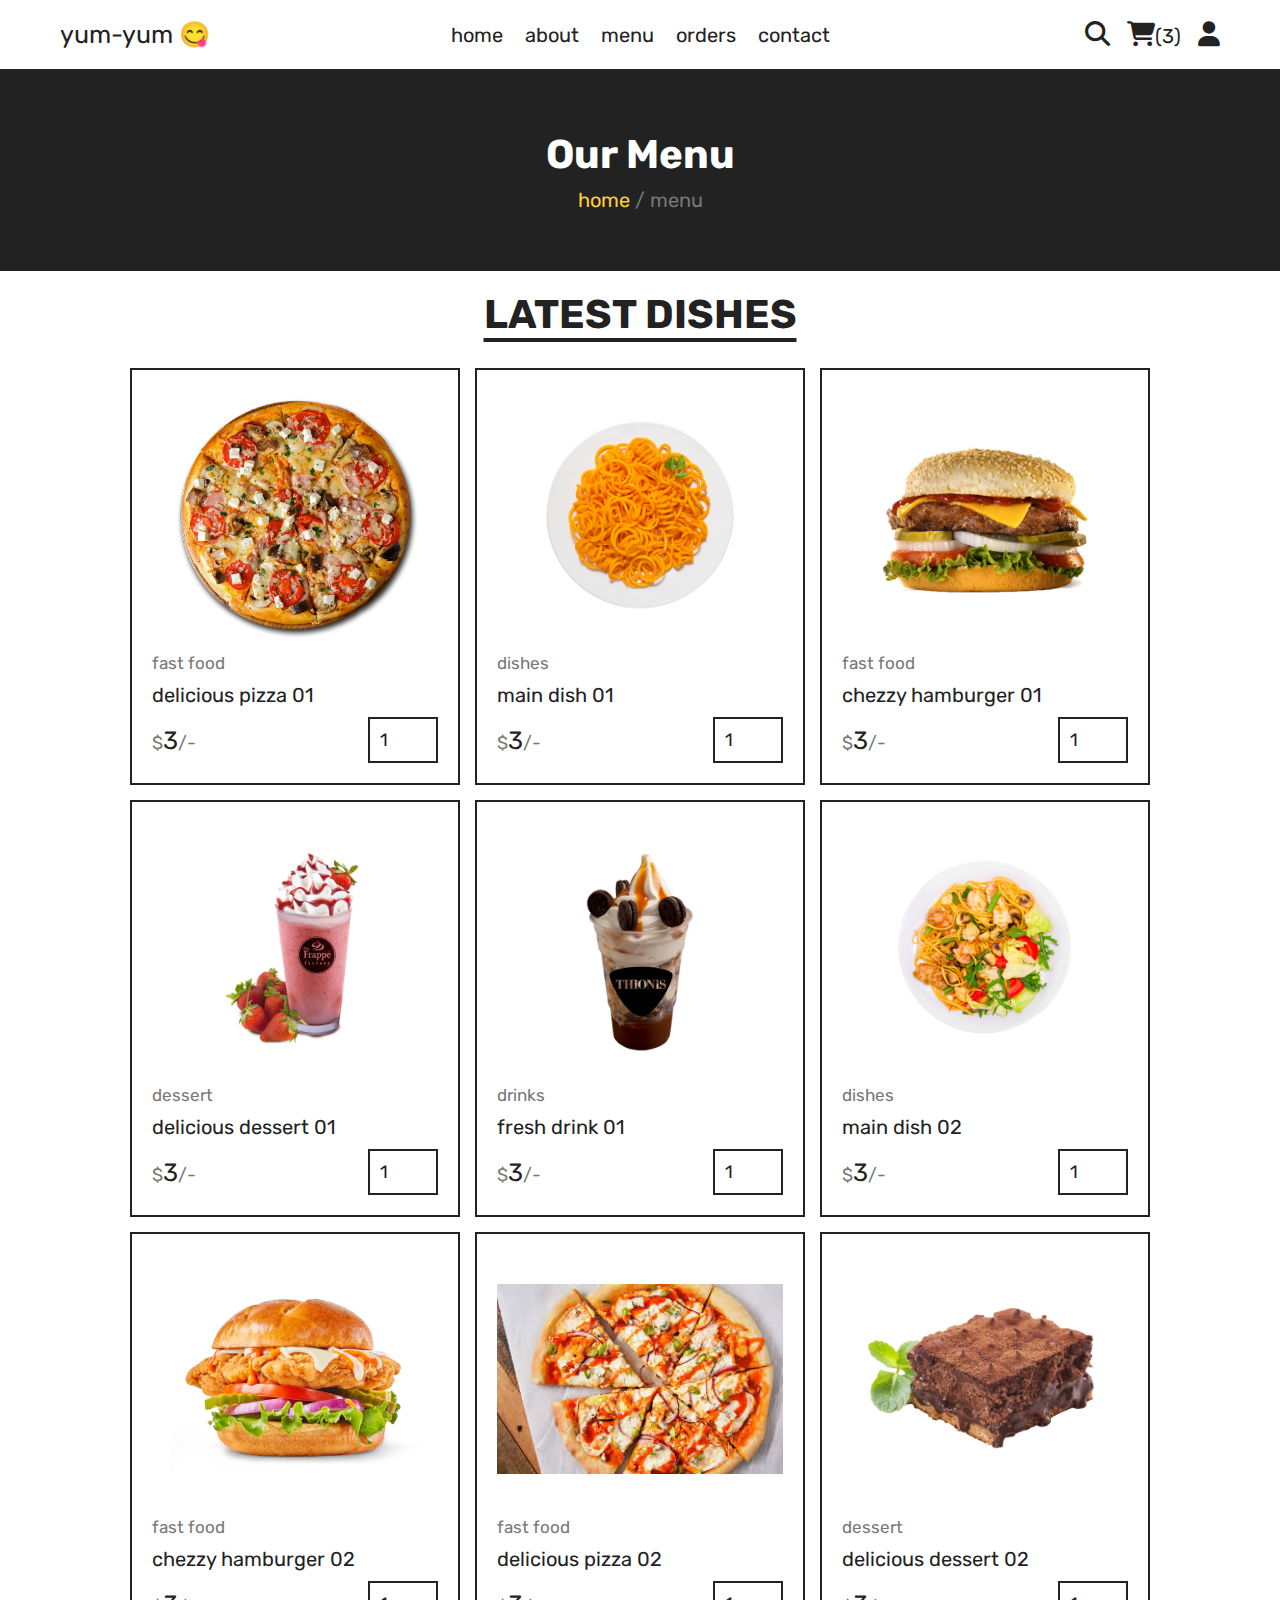
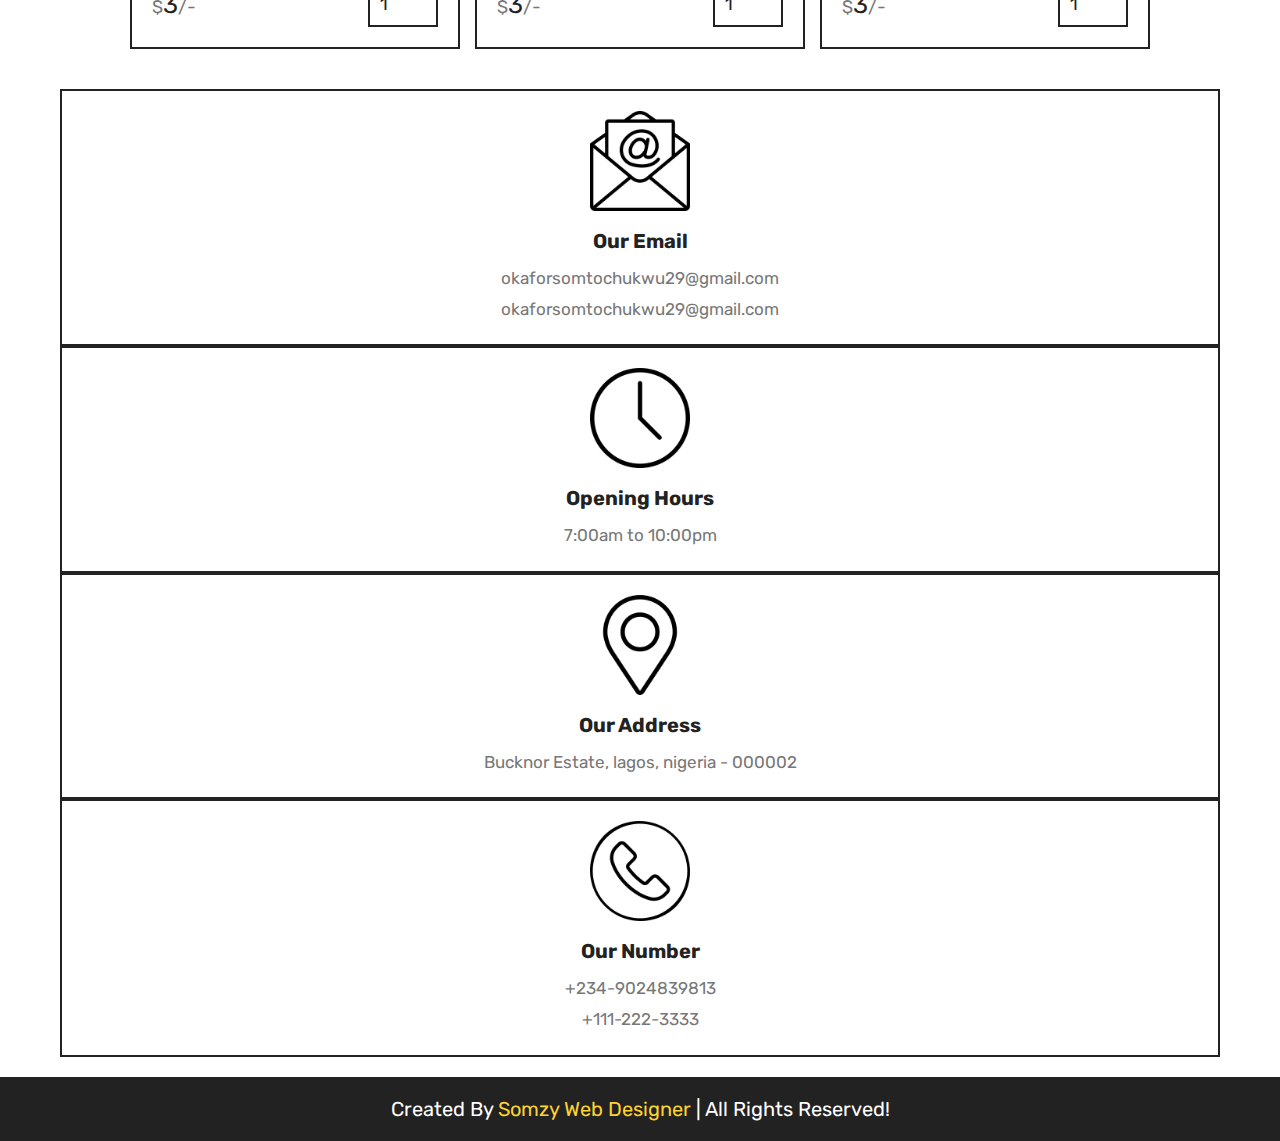
<file: menu.html>
<!DOCTYPE html>
<html lang="en">
<head>
    <meta charset="UTF-8">
    <meta http-equiv="X-UA-Compatible" content="IE=edge">
    <meta name="viewport" content="width=device-width, initial-scale=1.0">
    <title>menu</title>
    <link rel="stylesheet" href="https://cdnjs.cloudflare.com/ajax/libs/font-awesome/6.1.1/css/all.min.css">

    <link rel="stylesheet" href="style.css">
</head>
<body>
    
<header class="header">

<section class="flex">

<a href="home.html" class="logo">yum-yum 😋</a>

<nav class="navbar">
    <a href="home.html">home</a>
    <a href="about.html">about</a>
    <a href="menu.html">menu</a>
    <a href="orders.html">orders</a>
    <a href="contact.html">contact</a>
</nav>

<div class="icons">
    <a href="search.html"><i class="fas fa-search"></i></a>
    <a href="cart.html"><i class="fas fa-shopping-cart"></i><span>(3)</span></a>
    <div id="user-btn" class="fas fa-user"></div>
    <div id="menu-btn" class="fas fa-bars"></div>
</div>

<div class="profile">
    <p class="name">Okafor Somtochukwu</p>
    <div class="flex">
        <a href="profile.html" class="btn">profile</a>
        <a href="#" class="delete-btn">logout</a>
    </div>
    <p class="account"><a href="login.html">login</a> or <a href="register.html">register</a></p>
</div>

</section>

</header>


<div class="heading">
    <h3>our menu</h3>
    <p><a href="home.html">home </a> <span> / menu</span></p>
 </div>
 
 <section class="products">
 
    <h1 class="title">latest dishes</h1>
 
    <div class="box-container">
 
       <form accept="" method="post" class="box">
          <a href="quick_view.html" class="fas fa-eye"></a>
          <button class="fas fa-shopping-cart" type="submit" name="add_to_cart"></button>
          <img src="home-img-1.png" alt="">
          <a href="category.html" class="cat">fast food</a>
          <div class="name">delicious pizza 01</div>
          <div class="flex">
             <div class="price"><span>$</span>3<span>/-</span></div>
             <input type="number" name="qty" class="qty" min="1" max="99" value="1" onkeypress="if(this.value.length == 2)  false;">
          </div>
       </form>
 
       <form accept="" method="post" class="box">
          <a href="quick_view.html" class="fas fa-eye"></a>
          <button class="fas fa-shopping-cart" type="submit" name="add_to_cart"></button>
          <img src="dish-1.png" alt="">
          <a href="category.html" class="cat">dishes</a>
          <div class="name">main dish 01</div>
          <div class="flex">
             <div class="price"><span>$</span>3<span>/-</span></div>
             <input type="number" name="qty" class="qty" min="1" max="99" value="1" onkeypress="if(this.value.length == 2) false;">
          </div>
       </form>
 
       <form accept="" method="post" class="box">
          <a href="quick_view.html" class="fas fa-eye"></a>
          <button class="fas fa-shopping-cart" type="submit" name="add_to_cart"></button>
          <img src="burger-1.png" alt="">
          <a href="category.html" class="cat">fast food</a>
          <div class="name">chezzy hamburger 01</div>
          <div class="flex">
             <div class="price"><span>$</span>3<span>/-</span></div>
             <input type="number" name="qty" class="qty" min="1" max="99" value="1" onkeypress="if(this.value.length == 2)  false;">
          </div>
       </form>
 
       <form accept="" method="post" class="box">
          <a href="quick_view.html" class="fas fa-eye"></a>
          <button class="fas fa-shopping-cart" type="submit" name="add_to_cart"></button>
          <img src="dessert-1.png" alt="">
          <a href="category.html" class="cat">dessert</a>
          <div class="name">delicious dessert 01</div>
          <div class="flex">
             <div class="price"><span>$</span>3<span>/-</span></div>
             <input type="number" name="qty" class="qty" min="1" max="99" value="1" onkeypress="if(this.value.length == 2) false;">
          </div>
       </form>
 
       <form accept="" method="post" class="box">
          <a href="quick_view.html" class="fas fa-eye"></a>
          <button class="fas fa-shopping-cart" type="submit" name="add_to_cart"></button>
          <img src="dessert-3.png" alt="">
          <a href="category.html" class="cat">drinks</a>
          <div class="name">fresh drink 01</div>
          <div class="flex">
             <div class="price"><span>$</span>3<span>/-</span></div>
             <input type="number" name="qty" class="qty" min="1" max="99" value="1" onkeypress="if(this.value.length == 2) false;">
          </div>
       </form>
 
       <form accept="" method="post" class="box">
          <a href="quick_view.html" class="fas fa-eye"></a>
          <button class="fas fa-shopping-cart" type="submit" name="add_to_cart"></button>
          <img src="dish-2.png" alt="">
          <a href="category.html" class="cat">dishes</a>
          <div class="name">main dish 02</div>
          <div class="flex">
             <div class="price"><span>$</span>3<span>/-</span></div>
             <input type="number" name="qty" class="qty" min="1" max="99" value="1" onkeypress="if(this.value.length == 2) false;">
          </div>
       </form>
 
       <form accept="" method="post" class="box">
          <a href="quick_view.html" class="fas fa-eye"></a>
          <button class="fas fa-shopping-cart" type="submit" name="add_to_cart"></button>
          <img src="burger-2.png" alt="">
          <a href="category.html" class="cat">fast food</a>
          <div class="name">chezzy hamburger 02</div>
          <div class="flex">
             <div class="price"><span>$</span>3<span>/-</span></div>
             <input type="number" name="qty" class="qty" min="1" max="99" value="1" onkeypress="if(this.value.length == 2)false;">
          </div>
       </form>
 
       <form accept="" method="post" class="box">
          <a href="quick_view.html" class="fas fa-eye"></a>
          <button class="fas fa-shopping-cart" type="submit" name="add_to_cart"></button>
          <img src="piz9.jpeg" alt="">
          <a href="category.html" class="cat">fast food</a>
          <div class="name">delicious pizza 02</div>
          <div class="flex">
             <div class="price"><span>$</span>3<span>/-</span></div>
             <input type="number" name="qty" class="qty" min="1" max="99" value="1" onkeypress="if(this.value.length == 2) false;">
          </div>
       </form>
 
       <form accept="" method="post" class="box">
          <a href="quick_view.html" class="fas fa-eye"></a>
          <button class="fas fa-shopping-cart" type="submit" name="add_to_cart"></button>
          <img src="dessert-2.png" alt="">
          <a href="category.html" class="cat">dessert</a>
          <div class="name">delicious dessert 02</div  >
          <div class="flex">
             <div class="price"><span>$</span>3<span>/-</span></div>
             <input type="number" name="qty" class="qty" min="1" max="99" value="1" onkeypress="if(this.value.length == 2) false;">
          </div>
       </form>
 
    </div>
 
 </section>






















<footer class="footer">

    <section class="box-container">
 
       <div class="box">
          <img src="email-icon.png" alt="">
          <h3>our email</h3>
          <a href="okaforsomtochukwu29@gmail.com">okaforsomtochukwu29@gmail.com</a>
          <a href="okaforsomtochukwu29@gmail.com">okaforsomtochukwu29@gmail.com</a>
       </div>
 
       <div class="box">
          <img src="clock-icon.png" alt="">
          <h3>opening hours</h3>
          <p>7:00am to 10:00pm </p>
       </div>
 
       <div class="box">
          <img src="map-icon.png" alt="">
          <h3>our address</h3>
          <a href="#">Bucknor Estate, lagos, nigeria - 000002</a>
       </div>
 
       <div class="box">
          <img src="phone-icon.png" alt="">
          <h3>our number</h3>
          <a href="tel:09024839813">+234-9024839813</a>
          <a href="tel:1112223333">+111-222-3333</a>
       </div>
 
    </section>
 
    <div class="credit"> created by <span>Somzy Web Designer</span> | All Rights Reserved!</div>
</footer> 































































<!--custom file-->
<script src="script.js"></script>
</body>
</html>
</file>
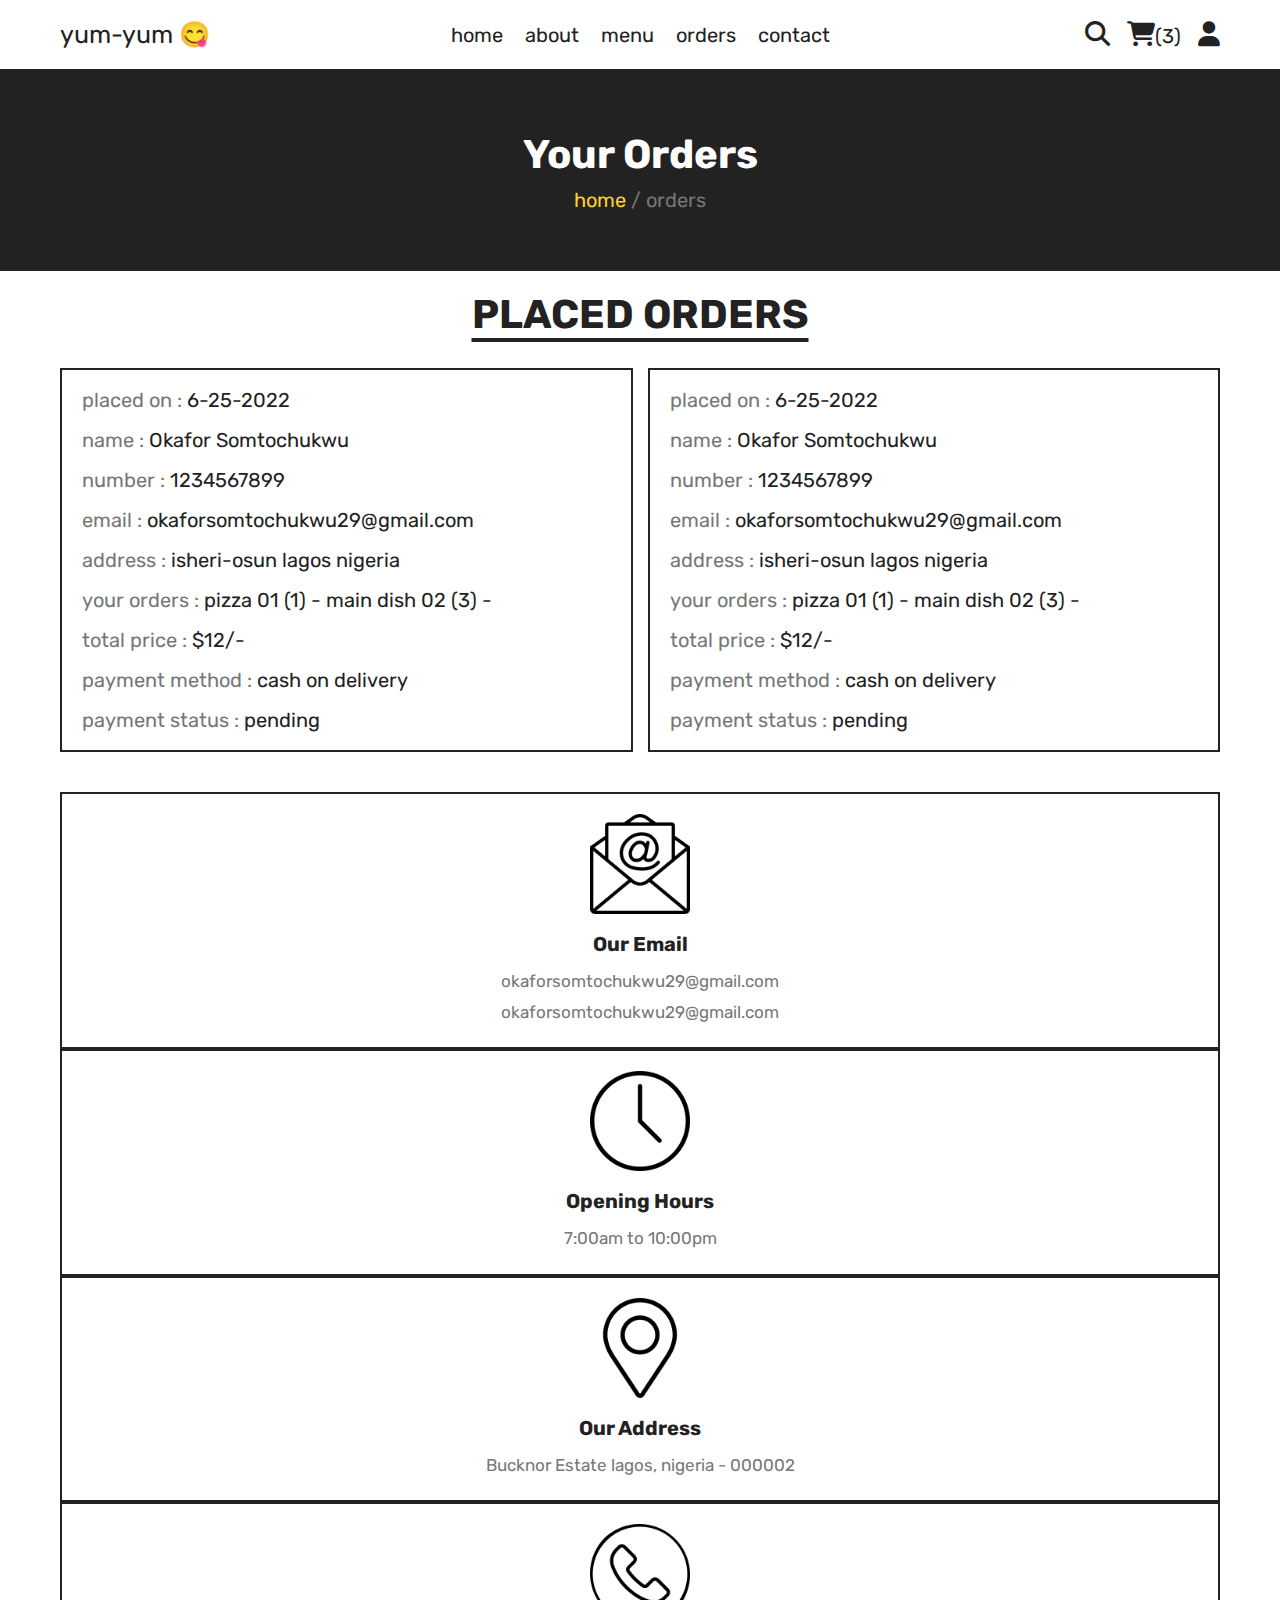
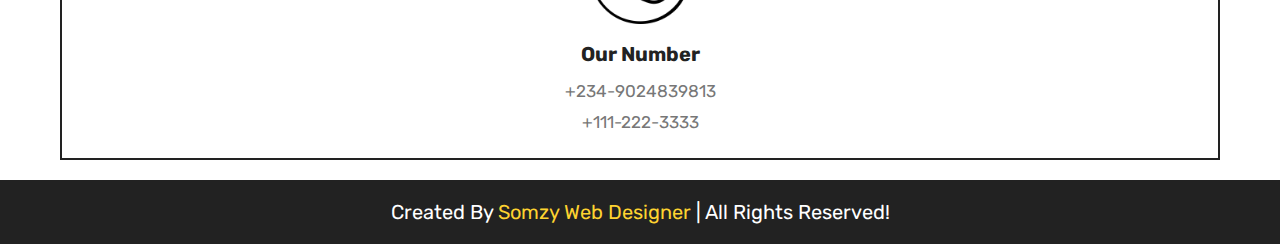
<file: orders.html>
<!DOCTYPE html>
<html lang="en">
<head>
    <meta charset="UTF-8">
    <meta http-equiv="X-UA-Compatible" content="IE=edge">
    <meta name="viewport" content="width=device-width, initial-scale=1.0">
    <title>order</title>
    <link rel="stylesheet" href="https://cdnjs.cloudflare.com/ajax/libs/font-awesome/6.1.1/css/all.min.css">

    <link rel="stylesheet" href="style.css">
</head>
<body>
    
<header class="header">

<section class="flex">

<a href="home.html" class="logo">yum-yum 😋</a>

<nav class="navbar">
    <a href="home.html">home</a>
    <a href="about.html">about</a>
    <a href="menu.html">menu</a>
    <a href="orders.html">orders</a>
    <a href="contact.html">contact</a>
</nav>

<div class="icons">
    <a href="search.html"><i class="fas fa-search"></i></a>
    <a href="cart.html"><i class="fas fa-shopping-cart"></i><span>(3)</span></a>
    <div id="user-btn" class="fas fa-user"></div>
    <div id="menu-btn" class="fas fa-bars"></div>
</div>

<div class="profile">
    <p class="name">Okafor Somtochukeu</p>
    <div class="flex">
        <a href="profile.html" class="btn">profile</a>
        <a href="#" class="delete-btn">logout</a>
    </div>
    <p class="account"><a href="login.html">login</a> or <a href="register.html">register</a></p>
</div>

</section>

</header>


<div class="heading">
    <h3>your orders</h3>
    <p><a href="home.html">home </a> <span> / orders</span></p>
 </div>
 
 <section class="orders">
 
    <h1 class="title">placed orders</h1>
 
    <div class="box-container">
 
       <div class="box">
          <p> placed on : <span>6-25-2022</span> </p>
          <p> name : <span>Okafor Somtochukwu</span> </p>
          <p> number : <span>1234567899</span> </p>
          <p> email : <span>okaforsomtochukwu29@gmail.com</span> </p>
          <p> address : <span>isheri-osun lagos nigeria</span> </p>
          <p> your orders : <span>pizza 01 (1) - main dish 02 (3) -</span> </p>
          <p> total price : <span>$12/-</span> </p>
          <p> payment method : <span>cash on delivery</span> </p>
          <p> payment status : <span>pending</span> </p>
       </div>
 
       <div class="box">
          <p> placed on : <span>6-25-2022</span> </p>
          <p> name : <span>Okafor Somtochukwu</span> </p>
          <p> number : <span>1234567899</span> </p>
          <p> email : <span>okaforsomtochukwu29@gmail.com</span> </p>
          <p> address : <span>isheri-osun lagos nigeria</span> </p>
          <p> your orders : <span>pizza 01 (1) - main dish 02 (3) -</span> </p>
          <p> total price : <span>$12/-</span> </p>
          <p> payment method : <span>cash on delivery</span> </p>
          <p> payment status : <span>pending</span> </p>  
       </div>
 
    </div>
 
 </section>






















<footer class="footer">

    <section class="box-container">
 
       <div class="box">
          <img src="email-icon.png" alt="">
          <h3>our email</h3>
          <a href="okaforsomtochukwu29@gmail.com">okaforsomtochukwu29@gmail.com</a>
          <a href="okaforsomtochukwu29@gmail.com">okaforsomtochukwu29@gmail.com</a>
       </div>
 
       <div class="box">
          <img src="clock-icon.png" alt="">
          <h3>opening hours</h3>
          <p>7:00am to 10:00pm </p>
       </div>
 
       <div class="box">
          <img src="map-icon.png" alt="">
          <h3>our address</h3>
          <a href="#">Bucknor Estate lagos, nigeria - 000002</a>
       </div>
 
       <div class="box">
          <img src="phone-icon.png" alt="">
          <h3>our number</h3>
          <a href="tel:1234567890">+234-9024839813</a>
          <a href="tel:1112223333">+111-222-3333</a>
       </div>
 
    </section>
 
    <div class="credit"> created by <span>Somzy Web Designer</span> | All Rights Reserved!</div>
</footer> 































































<!--custom file-->
<script src="script.js"></script>
</body>
</html>
</file>
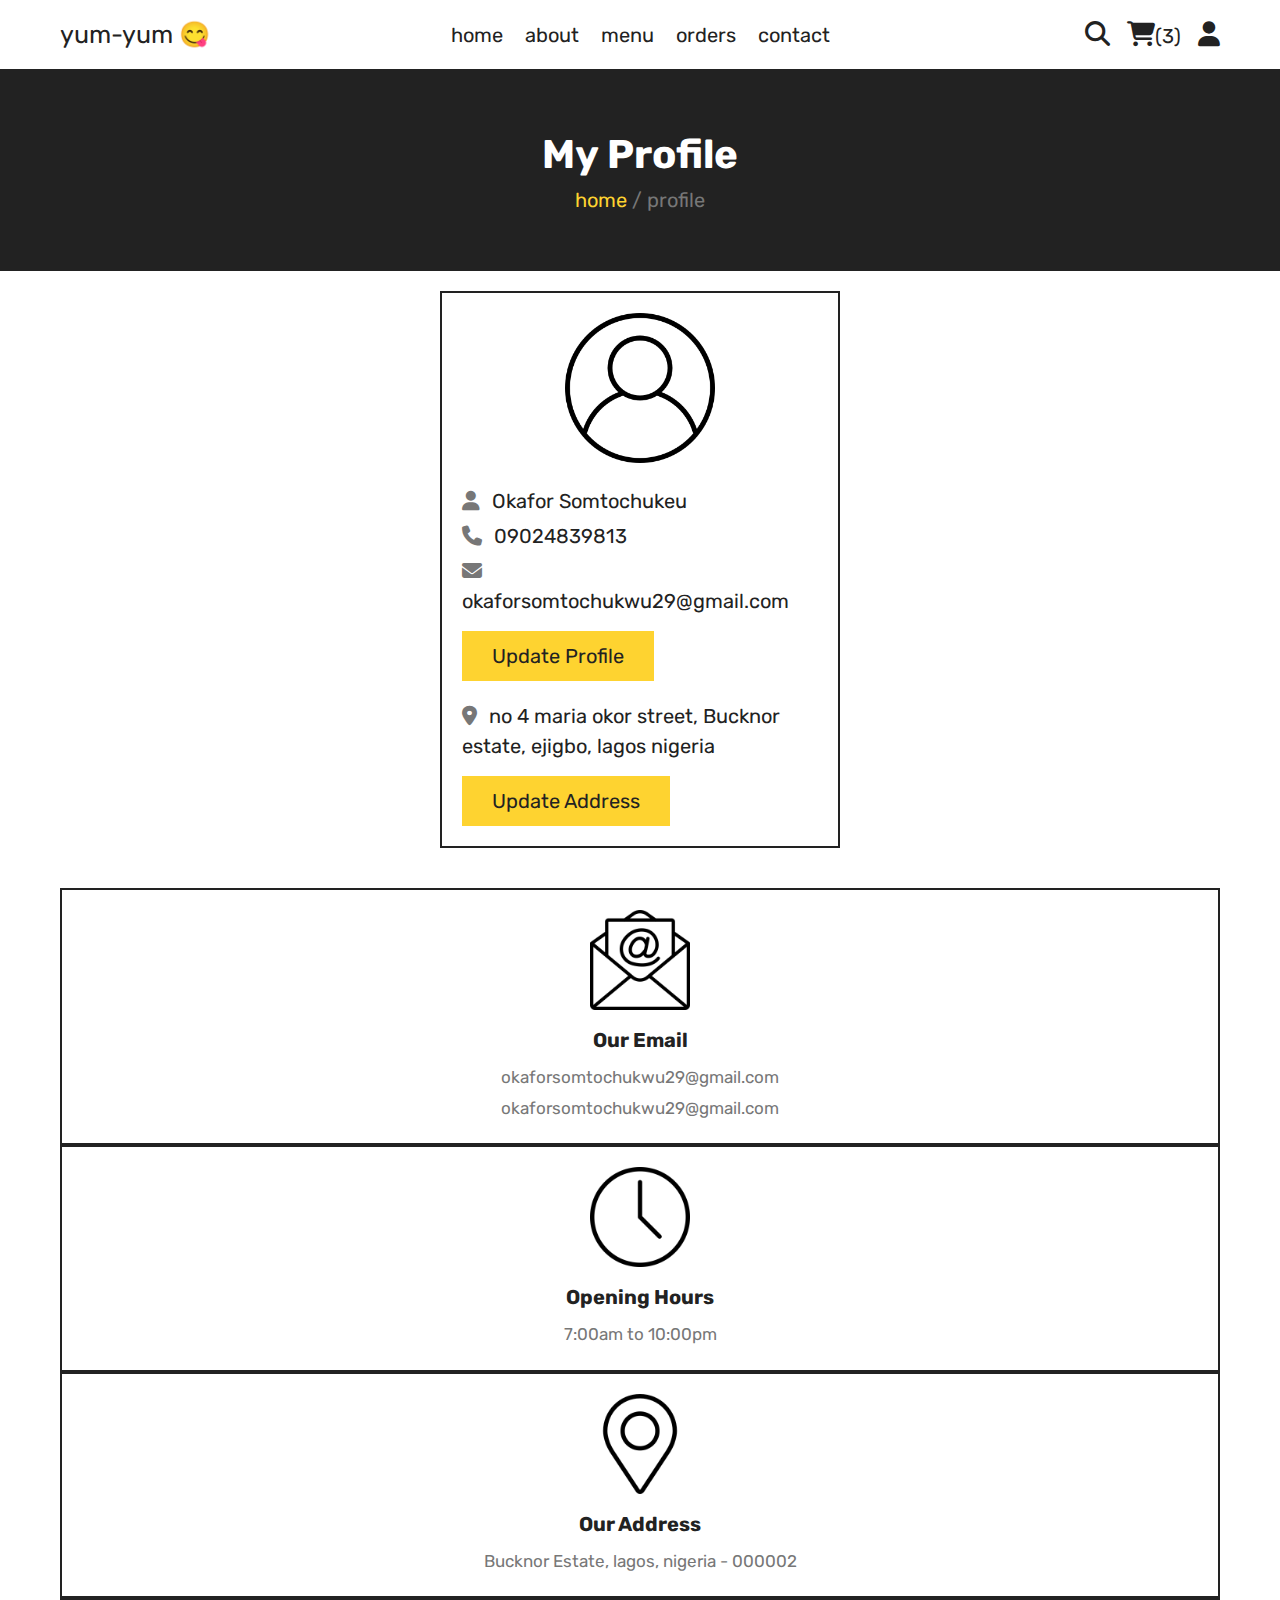
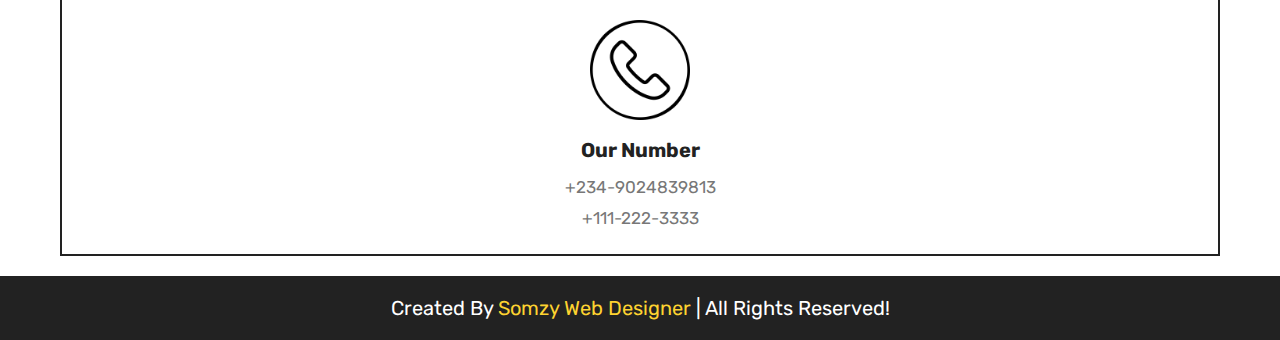
<file: profile.html>
<!DOCTYPE html>
<html lang="en">
<head>
    <meta charset="UTF-8">
    <meta http-equiv="X-UA-Compatible" content="IE=edge">
    <meta name="viewport" content="width=device-width, initial-scale=1.0">
    <title>profile</title>
    <link rel="stylesheet" href="https://cdnjs.cloudflare.com/ajax/libs/font-awesome/6.1.1/css/all.min.css">

    <link rel="stylesheet" href="style.css">
</head>
<body>
    
<header class="header">

<section class="flex">

<a href="home.html" class="logo">yum-yum 😋</a>

<nav class="navbar">
    <a href="home.html">home</a>
    <a href="about.html">about</a>
    <a href="menu.html">menu</a>
    <a href="orders.html">orders</a>
    <a href="contact.html">contact</a>
</nav>

<div class="icons">
    <a href="search.html"><i class="fas fa-search"></i></a>
    <a href="cart.html"><i class="fas fa-shopping-cart"></i><span>(3)</span></a>
    <div id="user-btn" class="fas fa-user"></div>
    <div id="menu-btn" class="fas fa-bars"></div>
</div>

<div class="profile">
    <p class="name">Franklin Samuel</p>
    <div class="flex">
        <a href="profile.html" class="btn">profile</a>
        <a href="#" class="delete-btn">logout</a>
    </div>
    <p class="account"><a href="login.html">login</a> or <a href="register.html">register</a></p>
</div>

</section>

</header>

<div class="heading">
    <h3>my profile</h3>
    <p><a href="home.html">home </a> <span> / profile</span></p>
 </div>
 
 <section class="user-details">
 
    <div class="user">
       <img src="user-icon.png" alt="">
       <p><i class="fas fa-user"></i> <span>Okafor Somtochukeu</span></p>
       <p><i class="fas fa-phone"></i> <span>09024839813</span></p>
       <p><i class="fas fa-envelope"></i> <span>okaforsomtochukwu29@gmail.com</span></p>
       <a href="update_profile.html" class="btn">update profile</a>
       <p class="address"><i class="fas fa-map-marker-alt"></i> <span>no 4 maria okor street, Bucknor estate, ejigbo, lagos nigeria</span></p>
       <a href="update_address.html" class="btn">update address</a>
    </div>
 
 </section>






















<footer class="footer">

    <section class="box-container">
 
       <div class="box">
          <img src="email-icon.png" alt="">
          <h3>our email</h3>
          <a href="okaforsomtochukwu29@gmail.com">okaforsomtochukwu29@gmail.com</a>
          <a href="okaforsomtochukwu29@gmail.com">okaforsomtochukwu29@gmail.com</a>
       </div>
 
       <div class="box">
          <img src="clock-icon.png" alt="">
          <h3>opening hours</h3>
          <p>7:00am to 10:00pm </p>
       </div>
 
       <div class="box">
          <img src="map-icon.png" alt="">
          <h3>our address</h3>
          <a href="#">Bucknor Estate, lagos, nigeria - 000002</a>
       </div>
 
       <div class="box">
          <img src="phone-icon.png" alt="">
          <h3>our number</h3>
          <a href="tel:1234567890">+234-9024839813</a>
          <a href="tel:1112223333">+111-222-3333</a>
       </div>
 
    </section>
 
    <div class="credit"> created by <span>Somzy Web Designer</span> | All Rights Reserved!</div>
</footer> 































































<!--custom file-->
<script src="script.js"></script>
</body>
</html>
</file>
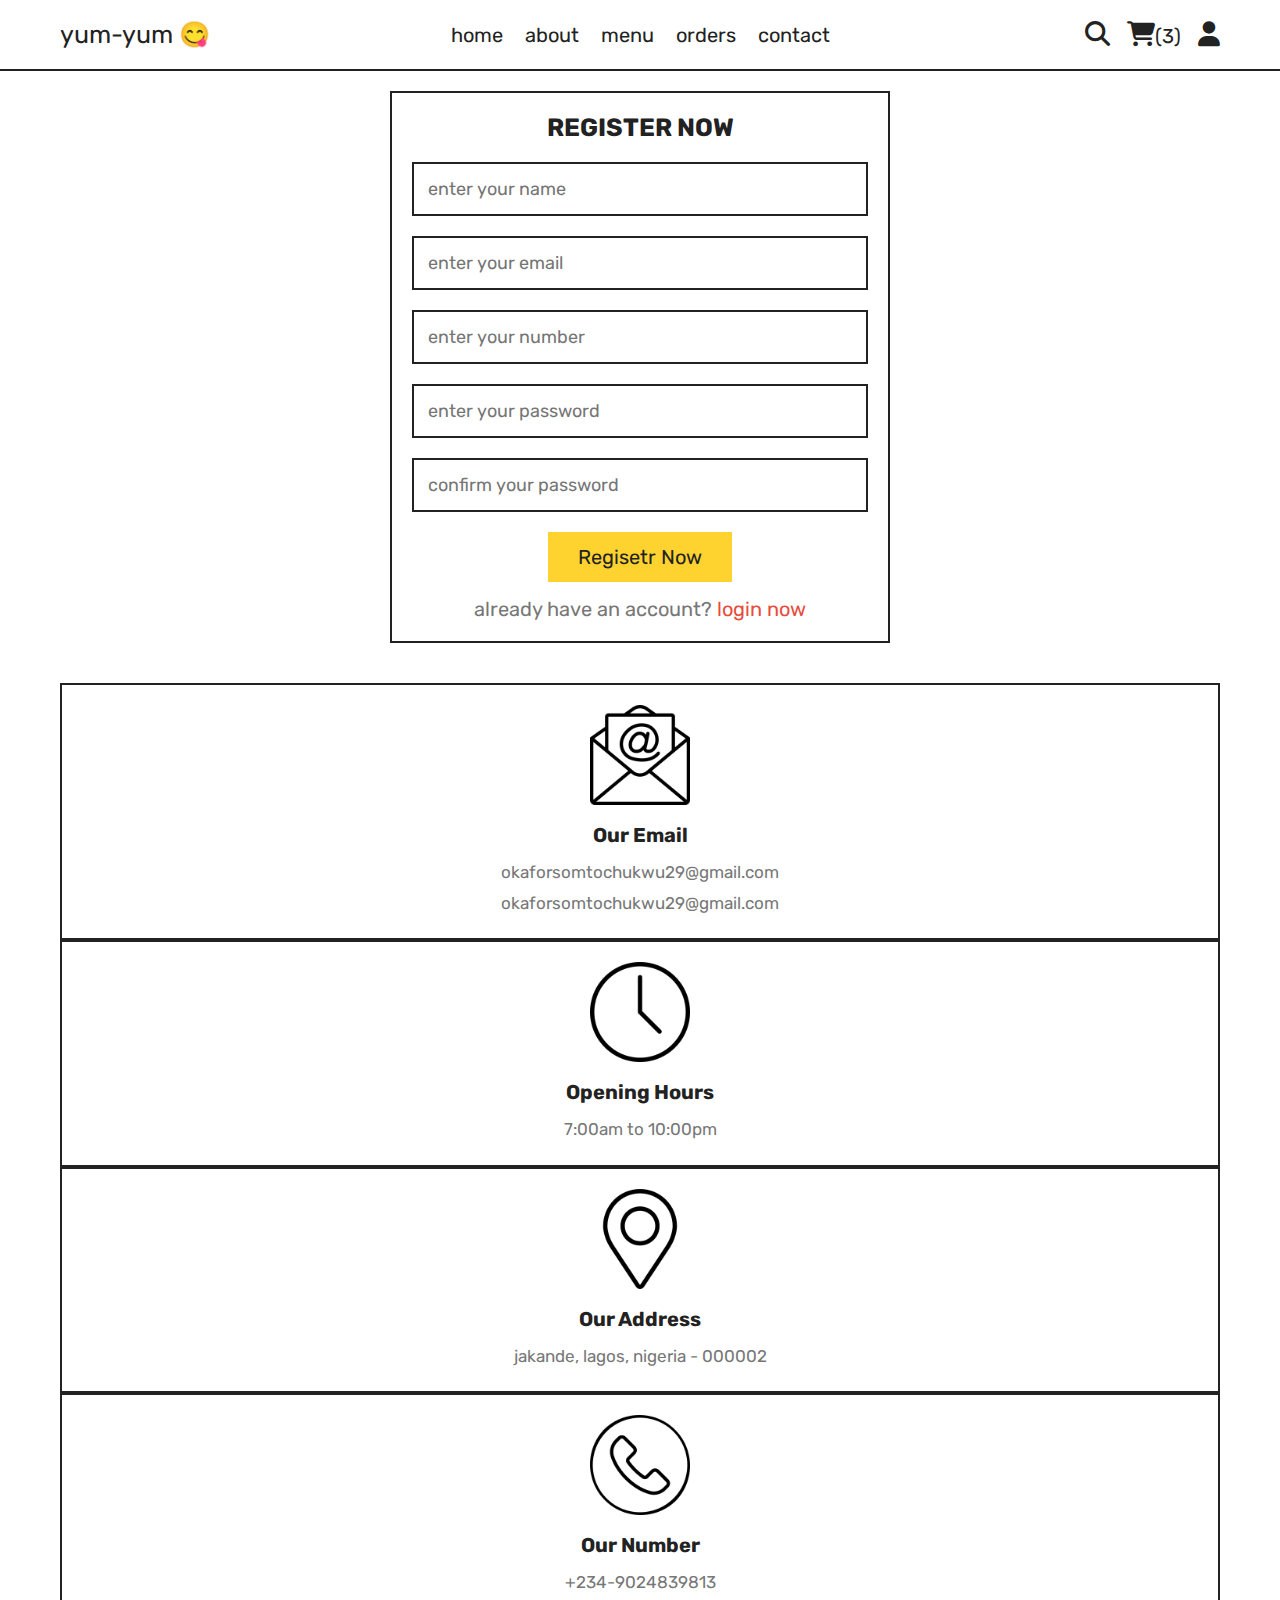
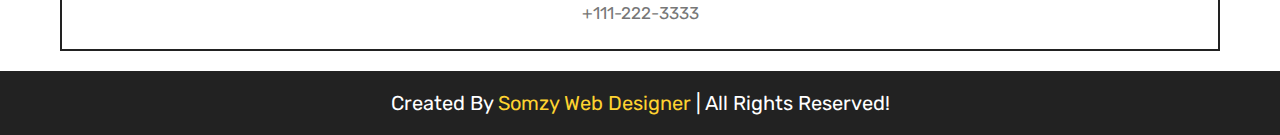
<file: register.html>
<!DOCTYPE html>
<html lang="en">
<head>
    <meta charset="UTF-8">
    <meta http-equiv="X-UA-Compatible" content="IE=edge">
    <meta name="viewport" content="width=device-width, initial-scale=1.0">
    <title>register</title>
    <link rel="stylesheet" href="https://cdnjs.cloudflare.com/ajax/libs/font-awesome/6.1.1/css/all.min.css">

    <link rel="stylesheet" href="style.css">
</head>
<body>
    
<header class="header">

<section class="flex">

<a href="home.html" class="logo">yum-yum 😋</a>

<nav class="navbar">
    <a href="home.html">home</a>
    <a href="about.html">about</a>
    <a href="menu.html">menu</a>
    <a href="orders.html">orders</a>
    <a href="contact.html">contact</a>
</nav>

<div class="icons">
    <a href="search.html"><i class="fas fa-search"></i></a>
    <a href="cart.html"><i class="fas fa-shopping-cart"></i><span>(3)</span></a>
    <div id="user-btn" class="fas fa-user"></div>
    <div id="menu-btn" class="fas fa-bars"></div>
</div>

<div class="profile">
    <p class="name">Okafor Somtochukwu    </p>
    <div class="flex">
        <a href="profile.html" class="btn">profile</a>
        <a href="#" class="delete-btn">logout</a>
    </div>
    <p class="account"><a href="login.html">login</a> or <a href="register.html">register</a></p>
</div>

</section>

</header>

<section class="form-container">

    <form action="" method="post">
       <h3>register now</h3>
       <input type="text" required maxlength="20" name="name" placeholder="enter your name" class="box" oninput="this.value = this.value.replace(/\s/g, '')">
       <input type="email" required maxlength="50" name="email" placeholder="enter your email" class="box" oninput="this.value = this.value.replace(/\s/g, '')">
       <input type="numner" min="0" max="9999999999" onkeypress="if(this.value.length == 10) false;" placeholder="enter your number" required class="box" name="number">
       <input type="password" required maxlength="20" name="pass" placeholder="enter your password" class="box" oninput="this.value = this.value.replace(/\s/g, '')">
       <input type="password" required maxlength="20" name="cpass" placeholder="confirm your password" class="box" oninput="this.value = this.value.replace(/\s/g, '')">
       <input type="submit" value="regisetr now" class="btn" name="submit">
       <p>already have an account? <a href="login.html">login now</a></p>
    </form>
 
 </section>
 






















<footer class="footer">

    <section class="box-container">
 
       <div class="box">
          <img src="email-icon.png" alt="">
          <h3>our email</h3>
          <a href="okaforsomtochukwu29@gmail.com">okaforsomtochukwu29@gmail.com</a>
          <a href="okaforsomtochukwu29@gmail.com">okaforsomtochukwu29@gmail.com</a>
         
       </div>
 
       <div class="box">
          <img src="clock-icon.png" alt="">
          <h3>opening hours</h3>
          <p>7:00am to 10:00pm </p>
       </div>
 
       <div class="box">
          <img src="map-icon.png" alt="">
          <h3>our address</h3>
          <a href="#">jakande, lagos, nigeria - 000002</a>
       </div>
 
       <div class="box">
          <img src="phone-icon.png" alt="">
          <h3>our number</h3>
          <a href="tel:1234567890">+234-9024839813</a>
          <a href="tel:1112223333">+111-222-3333</a>
       </div>
 
    </section>
 
    <div class="credit"> created by <span>Somzy Web Designer</span> | All Rights Reserved!</div>
</footer> 































































<!--custom file-->
<script src="script.js"></script>
</body>
</html>
</file>
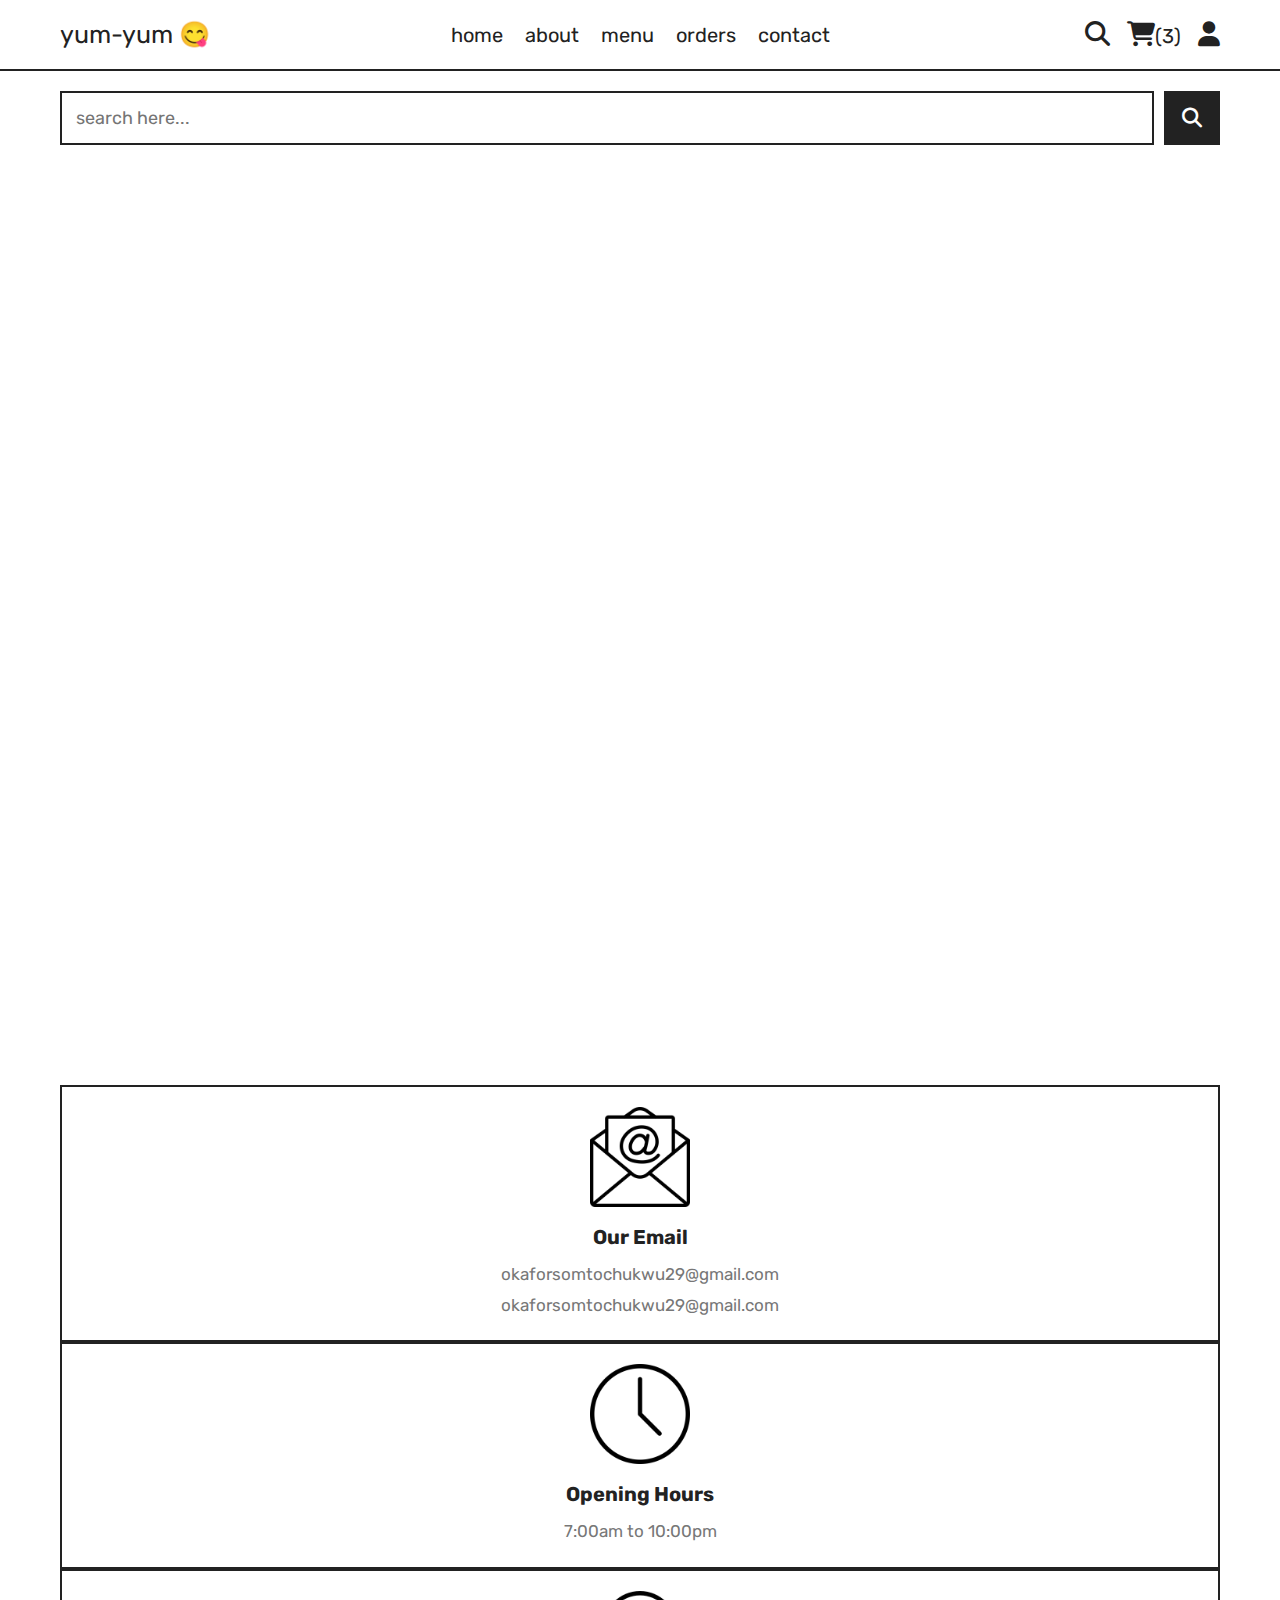
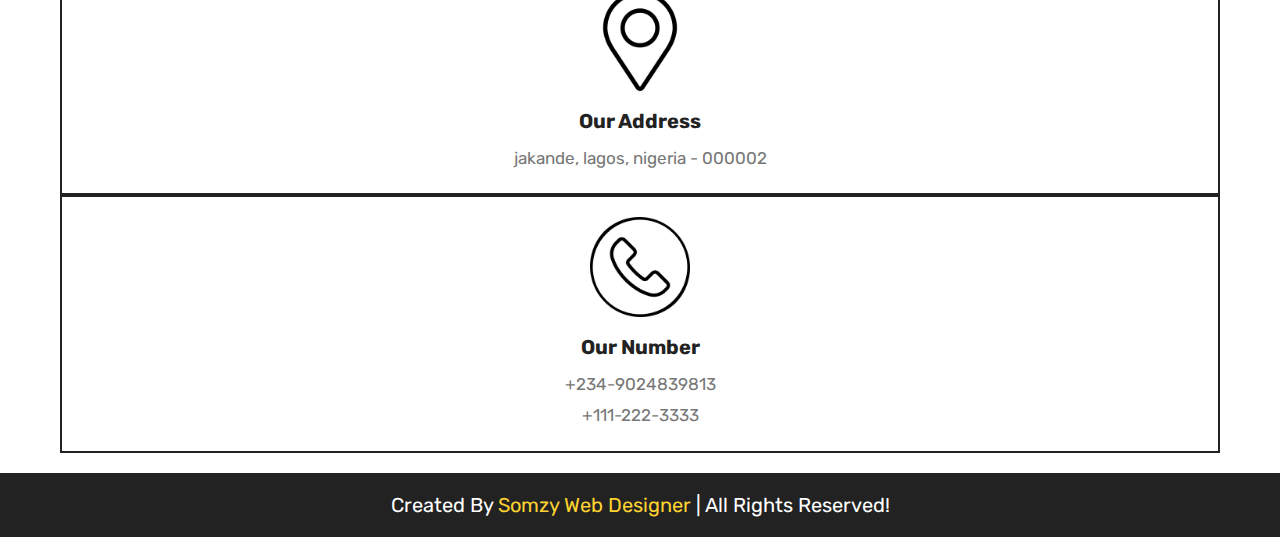
<file: search.html>
<!DOCTYPE html>
<html lang="en">
<head>
    <meta charset="UTF-8">
    <meta http-equiv="X-UA-Compatible" content="IE=edge">
    <meta name="viewport" content="width=device-width, initial-scale=1.0">
    <title>search</title>
    <link rel="stylesheet" href="https://cdnjs.cloudflare.com/ajax/libs/font-awesome/6.1.1/css/all.min.css">

    <link rel="stylesheet" href="style.css">
</head>
<body>
    
<header class="header">

<section class="flex">

<a href="home.html" class="logo">yum-yum 😋</a>

<nav class="navbar">
    <a href="home.html">home</a>
    <a href="about.html">about</a>
    <a href="menu.html">menu</a>
    <a href="orders.html">orders</a>
    <a href="contact.html">contact</a>
</nav>

<div class="icons">
    <a href="search.html"><i class="fas fa-search"></i></a>
    <a href="cart.html"><i class="fas fa-shopping-cart"></i><span>(3)</span></a>
    <div id="user-btn" class="fas fa-user"></div>
    <div id="menu-btn" class="fas fa-bars"></div>
</div>

<div class="profile">
    <p class="name">Okafor Somtochukwu</p>
    <div class="flex">
        <a href="profile.html" class="btn">profile</a>
        <a href="#" class="delete-btn">logout</a>
    </div>
    <p class="account"><a href="login.html">login</a> or <a href="register.html">register</a></p>
</div>

</section>

</header>

<section class="search-form">
    <form action="" method="post">
       <input type="text" class="box" name="search_box" placeholder="search here..." maxlength="100">
       <button type="submit" class="fas fa-search" name="search_btn"></button>
    </form>
 </section>
 
 <section class="products" style="padding-top: 0; min-height: 100vh;"></section>
 






















<footer class="footer">

    <section class="box-container">
 
       <div class="box">
          <img src="email-icon.png" alt="">
          <h3>our email</h3>
          <a href="okaforsomtochukwu29@gmail.com">okaforsomtochukwu29@gmail.com</a>
          <a href="okaforsomtochukwu29@gmail.com">okaforsomtochukwu29@gmail.com</a>
          
       </div>
 
       <div class="box">
          <img src="clock-icon.png" alt="">
          <h3>opening hours</h3>
          <p>7:00am to 10:00pm </p>
       </div>
 
       <div class="box">
          <img src="map-icon.png" alt="">
          <h3>our address</h3>
          <a href="#">jakande, lagos, nigeria - 000002</a>
       </div>
 
       <div class="box">
          <img src="phone-icon.png" alt="">
          <h3>our number</h3>
          <a href="tel:1234567890">+234-9024839813</a>
          <a href="tel:1112223333">+111-222-3333</a>
       </div>
 
    </section>
 
    <div class="credit"> created by <span>Somzy Web Designer</span> | All Rights Reserved!</div>
</footer> 































































<!--custom file-->
<script src="script.js"></script>
</body>
</html>
</file>
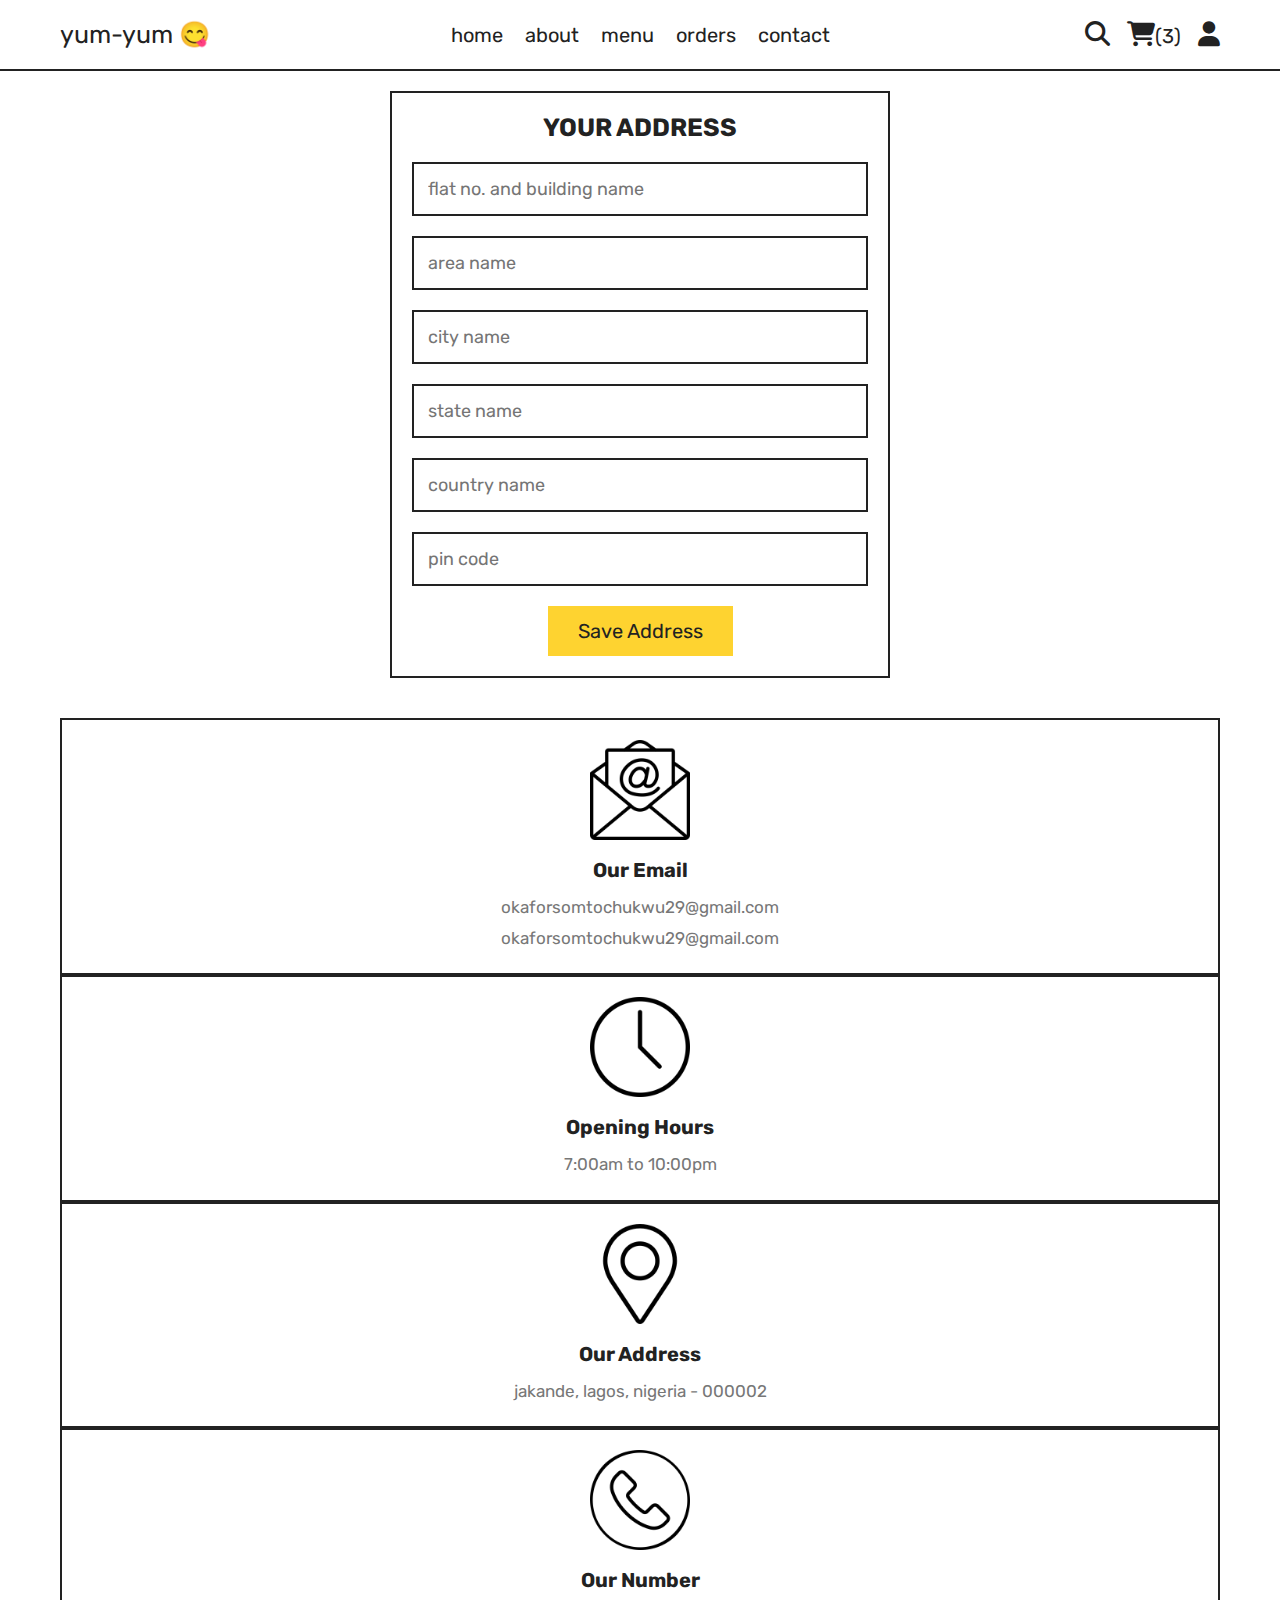
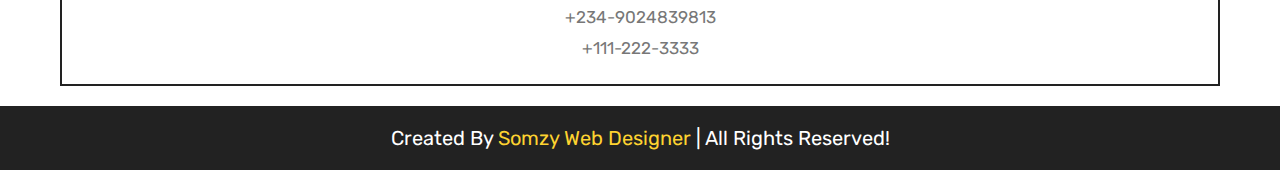
<file: update_address.html>
<!DOCTYPE html>
<html lang="en">
<head>
    <meta charset="UTF-8">
    <meta http-equiv="X-UA-Compatible" content="IE=edge">
    <meta name="viewport" content="width=device-width, initial-scale=1.0">
    <title>update_address</title>
    <link rel="stylesheet" href="https://cdnjs.cloudflare.com/ajax/libs/font-awesome/6.1.1/css/all.min.css">

    <link rel="stylesheet" href="style.css">
</head>
<body>
    
<header class="header">

<section class="flex">

<a href="home.html" class="logo">yum-yum 😋</a>

<nav class="navbar">
    <a href="home.html">home</a>
    <a href="about.html">about</a>
    <a href="menu.html">menu</a>
    <a href="orders.html">orders</a>
    <a href="contact.html">contact</a>
</nav>

<div class="icons">
    <a href="search.html"><i class="fas fa-search"></i></a>
    <a href="cart.html"><i class="fas fa-shopping-cart"></i><span>(3)</span></a>
    <div id="user-btn" class="fas fa-user"></div>
    <div id="menu-btn" class="fas fa-bars"></div>
</div>

<div class="profile">
    <p class="name">Okafor Somtochukwu</p>
    <div class="flex">
        <a href="profile.html" class="btn">profile</a>
        <a href="#" class="delete-btn">logout</a>
    </div>
    <p class="account"><a href="login.html">login</a> or <a href="register.html">register</a></p>
</div>

</section>

</header>


<section class="form-container">

    <form action="" method="post">
       <h3>your address</h3>
       <input type="text" maxlength="50" placeholder="flat no. and building name" required class="box" name="flat">
       <input type="text" maxlength="50" placeholder="area name" required class="box" name="street">
       <input type="text" maxlength="50" placeholder="city name" required class="box" name="city">
       <input type="text" maxlength="50" placeholder="state name" required class="box" name="state">
       <input type="text" maxlength="50" placeholder="country name" required class="box" name="country">
       <input type="number" min="0" max="999999" placeholder="pin code" required class="box" name="pin_code" onkeypress="if(this.value.length == 6)  false;">
       <input type="submit" value="save address" name="submit" class="btn">
    </form>
 
 </section>






















<footer class="footer">

    <section class="box-container">
 
       <div class="box">
          <img src="email-icon.png" alt="">
          <h3>our email</h3>
          <a href="okaforsomtochukwu29@gmail.com">okaforsomtochukwu29@gmail.com</a>
          <a href="okaforsomtochukwu29@gmail.com">okaforsomtochukwu29@gmail.com</a>
         
       </div>
 
       <div class="box">
          <img src="clock-icon.png" alt="">
          <h3>opening hours</h3>
          <p>7:00am to 10:00pm </p>
       </div>
 
       <div class="box">
          <img src="map-icon.png" alt="">
          <h3>our address</h3>
          <a href="#">jakande, lagos, nigeria - 000002</a>
       </div>
 
       <div class="box">
          <img src="phone-icon.png" alt="">
          <h3>our number</h3>
          <a href="tel:1234567890">+234-9024839813</a>
          <a href="tel:1112223333">+111-222-3333</a>
       </div>
 
    </section>
 
    <div class="credit"> created by <span>Somzy Web Designer</span> | All Rights Reserved!</div>
</footer> 































































<!--custom file-->
<script src="script.js"></script>
</body>
</html>
</file>
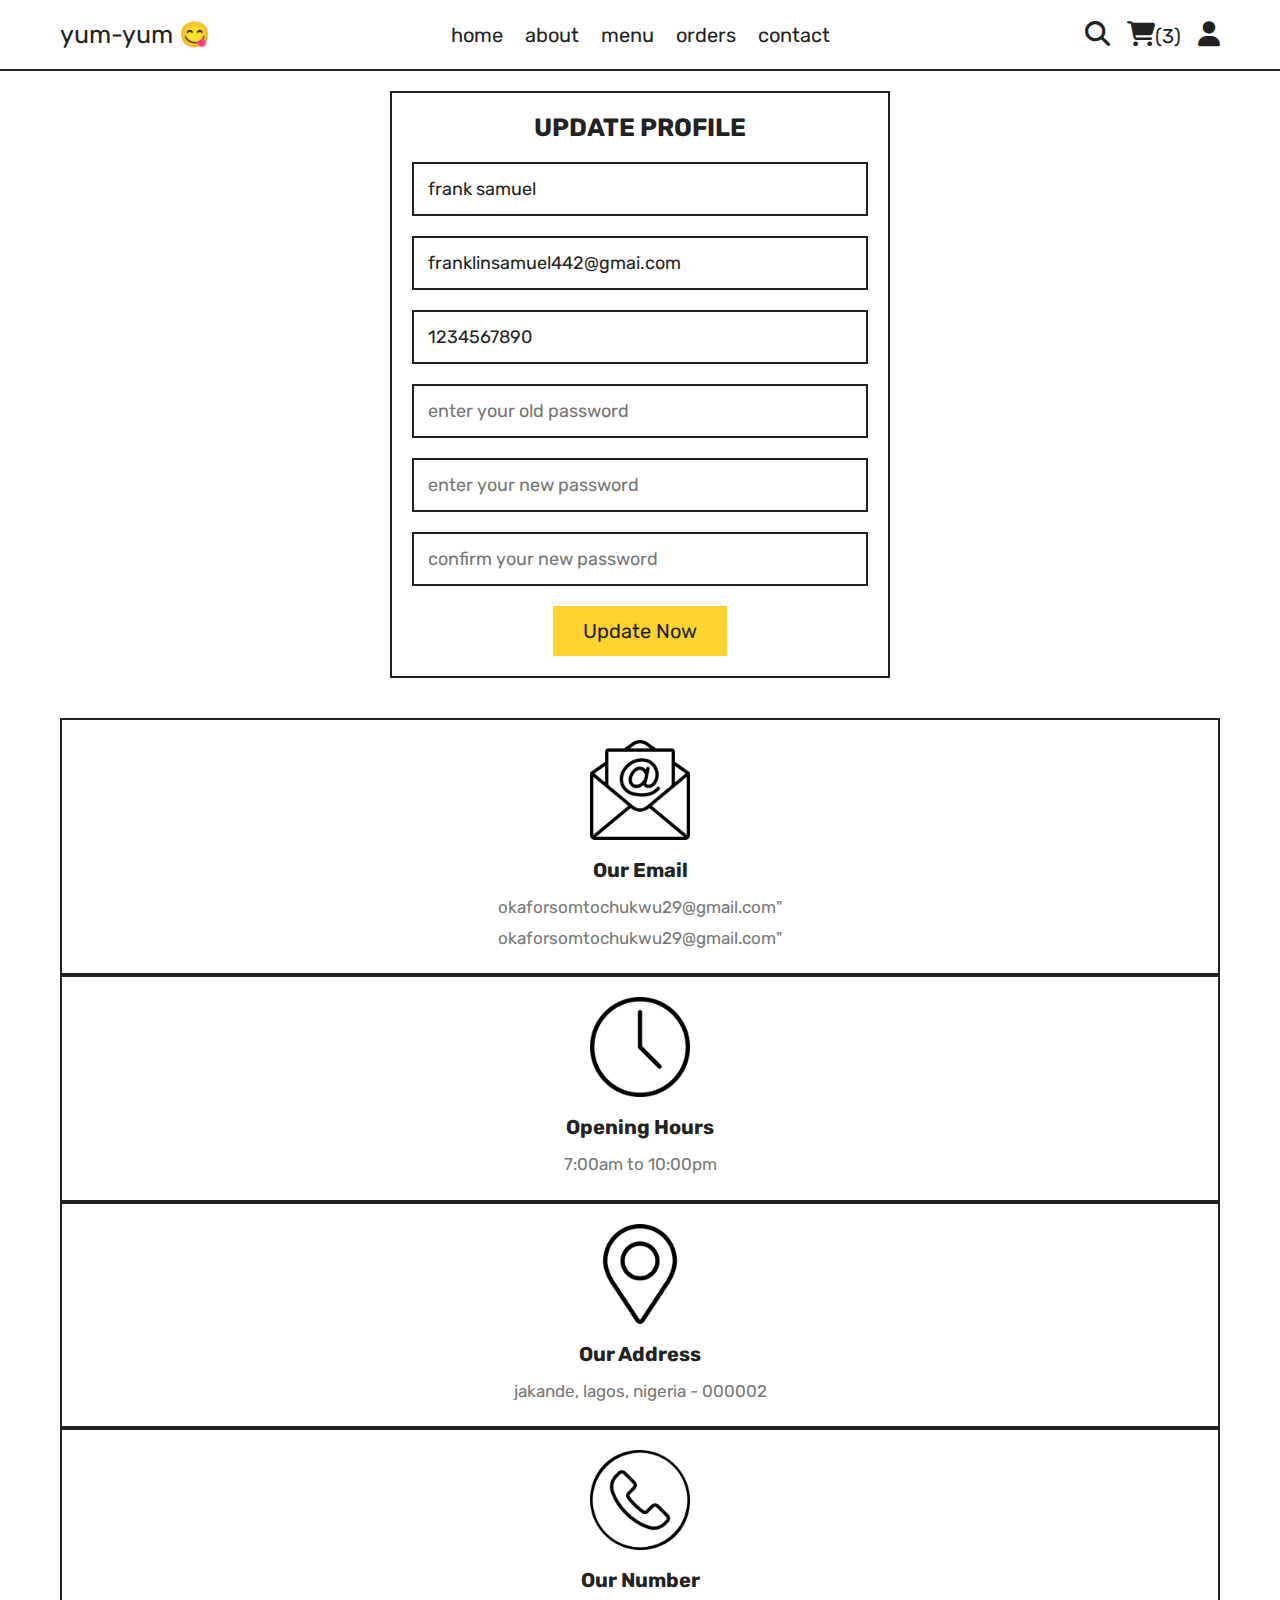
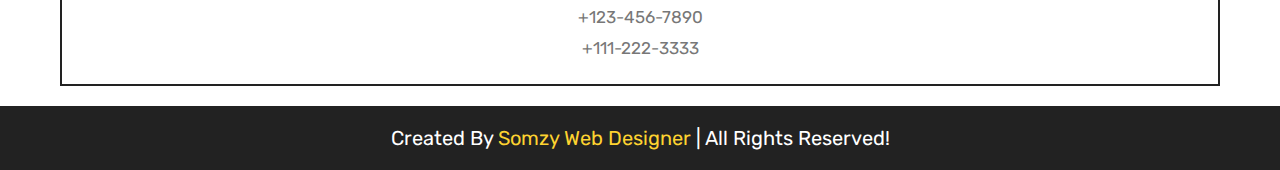
<file: update_profile.html>
<!DOCTYPE html>
<html lang="en">
<head>
    <meta charset="UTF-8">
    <meta http-equiv="X-UA-Compatible" content="IE=edge">
    <meta name="viewport" content="width=device-width, initial-scale=1.0">
    <title>update_profile</title>
    <link rel="stylesheet" href="https://cdnjs.cloudflare.com/ajax/libs/font-awesome/6.1.1/css/all.min.css">

    <link rel="stylesheet" href="style.css">
</head>
<body>
    
<header class="header">

<section class="flex">

<a href="home.html" class="logo">yum-yum 😋</a>

<nav class="navbar">
    <a href="home.html">home</a>
    <a href="about.html">about</a>
    <a href="menu.html">menu</a>
    <a href="orders.html">orders</a>
    <a href="contact.html">contact</a>
</nav>

<div class="icons">
    <a href="search.html"><i class="fas fa-search"></i></a>
    <a href="cart.html"><i class="fas fa-shopping-cart"></i><span>(3)</span></a>
    <div id="user-btn" class="fas fa-user"></div>
    <div id="menu-btn" class="fas fa-bars"></div>
</div>

<div class="profile">
    <p class="name">Okafor Somtochukwu</p>
    <div class="flex">
        <a href="profile.html" class="btn">profile</a>
        <a href="#" class="delete-btn">logout</a>
    </div>
    <p class="account"><a href="login.html">login</a> or <a href="register.html">register</a></p>
</div>

</section>

</header>

<section class="form-container">

    <form action="" method="POST">
       <h3>update profile</h3>
       <input type="text" required maxlength="20" name="name" placeholder="enter your name" class="box" oninput="this.value = this.value.replace(/\s/g, '')" value="frank samuel">
       <input type="email" required maxlength="50" name="email" placeholder="enter your email" class="box" oninput="this.value = this.value.replace(/\s/g, '')" value="franklinsamuel442@gmai.com">
       <input type="numner" min="0" max="9999999999" onkeypress="if(this.value.length == 10)  false;" placeholder="enter your number" required class="box" name="number" value="1234567890">
       <input type="password" maxlength="20" name="old_pass" placeholder="enter your old password" class="box" oninput="this.value = this.value.replace(/\s/g, '')">
       <input type="password" maxlength="20" name="new_pass" placeholder="enter your new password" class="box" oninput="this.value = this.value.replace(/\s/g, '')">
       <input type="password" maxlength="20" name="confirm_pass" placeholder="confirm your new password" class="box" oninput="this.value = this.value.replace(/\s/g, '')">
       <input type="submit" value="update now" class="btn" name="submit">
    </form>
 
 </section>






















<footer class="footer">

    <section class="box-container">
 
       <div class="box">
          <img src="email-icon.png" alt="">
          <h3>our email</h3>
          <a href="okaforsomtochukwu29@gmail.com">okaforsomtochukwu29@gmail.com"</a>
          <a href="okaforsomtochukwu29@gmail.com">okaforsomtochukwu29@gmail.com"</a>
        
       </div>
 
       <div class="box">
          <img src="clock-icon.png" alt="">
          <h3>opening hours</h3>
          <p>7:00am to 10:00pm </p>
       </div>
 
       <div class="box">
          <img src="map-icon.png" alt="">
          <h3>our address</h3>
          <a href="#">jakande, lagos, nigeria - 000002</a>
       </div>
 
       <div class="box">
          <img src="phone-icon.png" alt="">
          <h3>our number</h3>
          <a href="tel:1234567890">+123-456-7890</a>
          <a href="tel:1112223333">+111-222-3333</a>
       </div>
 
    </section>
 
    <div class="credit"> created by <span>Somzy Web Designer</span> | All Rights Reserved!</div>
</footer> 































































<!--custom file-->
<script src="script.js"></script>
</body>
</html>
</file>
<file: style.css>
@import url('https://fonts.googleapis.com/css2?family=Rubik:wght@300;400;500;600&display=swap');

:root{
   --yellow:#fed330;
   --red:#e74c3c;
   --white:#fff;
   --black:#222;
   --light-color:#777;
   --border:.2rem solid var(--black);
}

*{
   font-family: 'Rubik', sans-serif;
   margin:0; padding:0;
   box-sizing: border-box;
   outline: none; border:none;
   text-decoration: none;
   transition: .2s linear;
}

*::selection{
   background-color: var(--yellow);
   color:var(--black);
}



html{
   font-size: 62.5%;
   overflow-x: hidden;
   scroll-behavior: smooth;
   scroll-padding-top: 8rem;
}

::-webkit-scrollbar{
   height: .5rem;
   width: 1rem;
}

::-webkit-scrollbar-track{
   background-color: transparent;
}

::-webkit-scrollbar-thumb{
   background-color: var(--yellow);
   border-radius: 5rem;
}

section{
   max-width: 1200px;
   margin:0 auto;
   padding:2rem;
}

.delete-btn,
.btn{
   display: inline-block;
   margin-top: 1rem;
   padding:1.3rem 3rem;
   cursor: pointer;
   font-size: 2rem;
   text-transform: capitalize;
}

.delete-btn{
   background-color: var(--red);
   color:var(--white);
}

.btn{
   background-color: var(--yellow);
   color:var(--black);
}

.delete-btn:hover,
.btn:hover{
   letter-spacing: .2rem;
}

.title{
   text-align: center;
   margin-bottom: 3rem;
   font-size: 4rem;
   color:var(--black);
   text-transform: uppercase;
   text-decoration: underline;
   text-underline-offset: 1rem;
}

.heading{
   background-color: var(--black);
   text-align: center;
   display: flex;
   align-items: center;
   justify-content: center;
   gap: 1rem;;
   flex-flow: column;
   min-height: 20rem;
}

.heading h3{
   font-size: 4rem;
   color:var(--white);
   text-transform: capitalize;
}

.heading p a{
   font-size: 2rem;
   color:var(--yellow);
}

.heading p span{
   font-size: 2rem;
   color:var(--light-color);
}

.heading p a:hover{
   color:var(--white);
}

.header{
   position: sticky;
   top:0; left:0; right: 0;
   z-index: 1000;
   border-bottom: var(--border);
   background-color: var(--white);
}

.header .flex{
   display: flex;
   align-items: center;
   justify-content: space-between;
   position: relative;
}

.header .flex .logo{
   font-size: 2.5rem;
   color:var(--black);
}

.header .flex .navbar a{
   margin:0 1rem;
   font-size: 2rem;
   color:var(--black);
}

.header .flex .navbar a:hover{
   color:var(--yellow);
   text-decoration: underline;
}

.header .flex .icons > *{
   font-size: 2.5rem;
   color:var(--black);
   margin-left: 1.5rem;
   cursor: pointer;
}

.header .flex .icons > *:hover{
   color:var(--yellow);
}

.header .flex .icons span{
   font-size: 2rem;
}

@keyframes fadeIn {
   0%{
      transform: translateY(1rem);
   }
}

.header .flex .profile{
   width: 30rem;
   position: absolute;
   top:120%; right: 2rem;
   background-color: var(--white);
   border:var(--border);
   padding:1.5rem;
   text-align: center;
   display: none;
   animation: fadeIn .2s linear;
}

.header .flex .profile.active{
   display: block;
}

.header .flex .profile .name{
   font-size: 1.7rem;
   margin-bottom: .5rem;
   color: var(--black);
}

.header .flex .profile .account{
   font-size: 2rem;
   color:var(--light-color);
   margin-top: 1.5rem;
}

.header .flex .profile .account a{
   color:var(--black);
   /*font-size: 2rem;*/
}

.header .flex .profile .account a:hover{
   color:var(--yellow);
   text-decoration: underline;
}

#menu-btn{
   display: none;
}

.home .slide{
   display: flex;
   flex-wrap: wrap-reverse;
   gap:1.5rem;
   align-items: center;
   margin-bottom: 4rem;
}

.home .slide .content{
   flex:1 1 40rem;
   text-align: center;
}

.home .slide .image{
   flex:1 1 40rem;
}

.home .slide .image img{
   width: 100%;
}

.home .slide .content span{
   font-size: 2.5rem;
   color:var(--light-color);
}

.home .slide .content h3{
   font-size: 5rem;
   text-transform: capitalize;
   color:var(--black);
   padding:1rem 0;
}

.swiper-pagination-bullet-active{
   background-color: var(--yellow);
}

.category .box-container{
   display: grid;
   grid-template-columns: repeat(auto-fit, minmax(27rem, 1fr));
   gap:1.5rem;
   align-items: flex-start;
}

.category .box-container .box{
   border:var(--border);
   padding:2rem;
   text-align: center;
}

.category .box-container .box img{
   width: 100%;
   height: 10rem;
   object-fit: contain;
}

.category .box-container .box h3{
   margin-top: 2rem;
   font-size: 2rem;
   color:var(--black);
}

.category .box-container .box:hover{
   background-color: var(--black);
}

.category .box-container .box:hover img{
   filter: invert();
}

.category .box-container .box:hover h3{
   color:var(--white);
}

.products .box-container{
   display: grid;
   grid-template-columns: repeat(auto-fit, 33rem);
   gap:1.5rem;
   align-items: flex-start;
   justify-content: center;
}

.products .box-container .box{
   position: relative;
   border:var(--border);
   padding:2rem;
   overflow: hidden;
}

.products .box-container .box .fa-eye,
.products .box-container .box .fa-shopping-cart{
   position: absolute;
   top:1rem;
   display: block;
   height: 4.5rem;
   width: 4.5rem;
   line-height: 4.3rem;
   font-size: 2rem;
   border:var(--border);
   background-color: var(--white);
   cursor: pointer;
   color:var(--black);
   text-align: center;
}

.products .box-container .box .fa-eye{
   left: -10rem;
}

.products .box-container .box .fa-shopping-cart{
   right: -10rem;
}

.products .box-container .box:hover .fa-eye{
   left: 1rem;
}

.products .box-container .box:hover .fa-shopping-cart{
   right: 1rem;
}

.products .box-container .box .fa-eye:hover,
.products .box-container .box .fa-shopping-cart:hover{
   background-color: var(--black);
   color:var(--white);
}

.products .box-container .box img{
   height: 25rem;
   width: 100%;
   object-fit: contain;
   margin-bottom: 1rem;
}

.products .box-container .box .cat{
   font-size: 1.7rem;
   color:var(--light-color);
}

.products .box-container .box .cat:hover{
   color: var(--yellow);
}

.products .box-container .box .name{
   font-size: 2rem;
   margin:1rem 0;
   color:var(--black);
}

.products .box-container .box .flex{
   display: flex;
   align-items: center;
   gap:1rem;
}

.products .box-container .box .flex .price{
   margin-right: auto;
   font-size: 2.5rem;
   color:var(--black);
}

.products .box-container .box .flex .price span{
   font-size: 1.8rem;
   color:var(--light-color);
}

.products .box-container .box .flex .qty{
   padding:1rem;
   font-size: 1.8rem;
   border:var(--border);
   color:var(--black);
   width: 7rem;
}

.products .box-container .box .flex .fa-edit{
   width: 5rem;
   background-color: var(--yellow);
   color:var(--black);
   cursor: pointer;
   height: 4.5rem;
   font-size: 2rem;
   border:var(--border); 
}

.products .box-container .box .flex .fa-edit:hover{
   background-color: var(--black);
   color:var(--white);
}

.products .box-container .box .sub-total{
   margin-top: 1rem;
   font-size: 1.7rem;
   color:var(--light-color);
}

.products .box-container .box .sub-total span{
   color:var(--black);
}

.products .box-container .box .fa-times{
   font-size: 2rem;
   background-color: var(--red);
   color:var(--white);
   height: 4.5rem;
   position: absolute;
   top:1rem; right:1rem;
   width: 4.5rem;
   line-height: 4.3rem;
   height: 4.5rem;
   cursor: pointer;
   border:var(--border);
}

.products .box-container .box .fa-times:hover{
   background-color: var(--black);
}

.products .more-btn{
   margin-top: 2rem;
   text-align: center;
}

.products .cart-total{
   border:var(--border);
   padding:1rem 2rem;
   margin-top: 1rem;
   margin-bottom: 2rem;
   display: flex;
   flex-wrap: wrap;
   gap:1.5rem;
   align-items: center;
}

.products .cart-total p{
   margin-right: auto;
   font-size: 2rem;
   color:var(--light-color);
}

.products .cart-total p span{
   color:var(--black);
}

.products .cart-total .btn{
   margin-top: 0;
}

.about .row{
   display: flex;
   align-items: center;
   flex-wrap: wrap;
   gap:1.5rem;
}

.about .row .image{
   flex:1 1 40rem;
}

.about .row .image img{
   width: 100%;
}

.about .row .content{
   flex:1 1 40rem;
   text-align: center;
}

.about .row .content h3{
   font-size: 3rem;
   text-transform: capitalize;
   color:var(--black);
}

.about .row .content p{
   padding:1rem 0;
   line-height: 2;
   font-size: 1.6rem;
   color:var(--light-color);
}

.reviews .slide{
   margin-bottom: 4rem;
   border:var(--border);
   text-align: center;
   padding:2rem;
   
}

.reviews .slide img{
   height: 10rem;
   width: 10rem;
   border-radius: 50%;
   object-fit: cover;
}

.reviews .slide p{
   padding:1rem 0;
   line-height: 2;
   font-size: 1.6rem;
   color:var(--light-color);
}

.reviews .slide .stars{
   margin-top: .5rem;
}

.reviews .slide .stars i{
   font-size:1.7rem;
   color:var(--yellow);
}

.reviews .slide h3{
   font-size: 2rem;
   color:var(--black);
   margin-top: 1.5rem;
}

.contact .row{
   display: flex;
   align-items: center;
   flex-wrap: wrap;
   gap:1.5rem;
}

.contact .row .image{
   flex:1 1 40rem;
}

.contact .row .image img{
   width: 100%;
}

.contact .row form{
   border:var(--border);
   flex:1 1 40rem;
   padding:2rem;
   text-align: center;
}

.contact .row form h3{
   font-size: 2.5rem;
   color:var(--black);
   text-transform: capitalize;
   margin-bottom: 1rem;
}

.contact .row form .box{
   width: 100%;
   border:var(--border);
   padding:1.4rem;
   font-size: 1.8rem;
   color:var(--black);
   margin:.5rem 0;
}

.contact .row form textarea{
   height: 15rem;
   resize: none;
}

.steps .box-container{
   display: grid;
   grid-template-columns: repeat(auto-fit, minmax(30rem, 1fr));
   gap:1.5rem;
   align-items: flex-start;
}

.steps .box-container .box{
   text-align: center;
   padding:2rem;
   border:var(--border);
}

.steps .box-container .box img{
   height: 15rem;
   margin-bottom: 1rem;
   width: 100%;
   object-fit: contain;
}

.steps .box-container .box h3{
   font-size: 2rem;
   color:var(--black);
   margin:1rem 0;
   text-transform: capitalize;
}

.steps .box-container .box p{
   font-size: 1.6rem;
   color:var(--light-color);
   line-height: 2;
}

.search-form form{
   display: flex;
   gap:1rem;
}

.search-form form input{
   width: 100%;
   padding:1.4rem;
   font-size: 1.8rem;
   border:var(--border);
   color:var(--black);
}

.search-form form button{
   width: 6rem;
   font-size: 2rem;
   background-color: var(--black);
   color:var(--white);
   cursor: pointer;
}

.search-form form button:hover{
   background-color: var(--yellow);
   color:var(--black);
}

.user-details .user{
   border:var(--border);
   padding:2rem;
   max-width: 40rem;
   margin:0 auto;
}

.user-details .user img{
   width: 100%;
   height: 15rem;
   object-fit: contain;
   margin-bottom: 2rem;
}

.user-details .user p{
   line-height: 1.5;
   margin-bottom: .5rem;
   font-size: 2rem;
}

.user-details .user p span{
   color:var(--black);
}

.user-details .user i{
   margin-right: .7rem;
   color:var(--light-color);
}

.user-details .user p.address{
   margin-top: 2rem;
}

.form-container form{
   max-width: 50rem;
   margin:0 auto;
   border:var(--border);
   padding:2rem;
   text-align: center;
}

.form-container form h3{
   margin-bottom: 1rem;
   font-size: 2.5rem;
   text-transform: uppercase;
   color:var(--black);
}

.form-container form .box{
   margin:1rem 0;
   padding:1.4rem;
   color:var(--black);
   border:var(--border);
   font-size: 1.8rem;
   width: 100%;
}

.form-container form p{
   margin-top: 1.5rem;
   font-size: 2rem;
   color:var(--light-color);
}

.form-container form p a{
   font-size: 2rem;
   color:var(--red);
}

.form-container form p a:hover{
   color:var(--black);
}

.checkout form{
   max-width: 50rem;
   margin:0 auto;
   border:var(--border);
   padding:2rem;
}

.checkout form .cart-items{
   background-color: var(--black);
   padding:2rem;
}

.checkout form .cart-items h3{
   font-size: 2.5rem;
   color:var(--white);
   text-transform: capitalize;
   margin-bottom: 2rem;
}

.checkout form .cart-items p{
   display: flex;
   gap:1.5rem;
   align-items: center;
   justify-content: space-between;
   margin:1rem 0;
   line-height: 1.5;
   font-size: 2rem;
}

.checkout form .cart-items p .name{
   color:var(--white);
}

.checkout form .cart-items p .price{
   color:var(--yellow);
}

.checkout form .cart-items .grand-total{
   background-color:var(--white);
   padding:1rem;
}

.checkout form .cart-items .grand-total .name{
   color:var(--black);
}

.checkout form .cart-items .grand-total .price{
   color:var(--red);
}

.checkout form .user-info h3{
   font-size: 2.5rem;
   margin: 2rem 0;
   color:var(--black);
   text-transform: capitalize;
}

.checkout form .user-info p{
   line-height: 1.5;
   font-size: 2rem;
   margin:1rem 0;
}

.checkout form .user-info p span{
   color:var(--black);
}

.checkout form .user-info p i{
   color:var(--light-color);
   margin-right: .7rem;
}

.checkout form .user-info .box{
   width: 100%;
   border:var(--border);
   padding:1.4rem;
   color:var(--black);
   font-size: 1.8rem;
   margin-top: 2rem;
}

.checkout form .order-btn{
   margin-top: 2rem;
   width: 100%;
   background-color: var(--black);
   color:var(--white);
}

.orders .box-container{
   display: grid;
   grid-template-columns: repeat(auto-fit, minmax(30rem, 1fr));
   gap:1.5rem;
   align-items: flex-start;
}

.orders .box-container .box{
   border:var(--border);
   padding:1rem 2rem;
}

.orders .box-container .box p{
   font-size: 2rem;
   color:var(--light-color);
   line-height: 2;
}

.orders .box-container .box p span{
   color:var(--black);
}*/











.footer .box-container{
   display: grid;
   grid-template-columns: repeat(auto-fit, minmax(27rem, 1fr));
   gap:1.5rem;
   align-items: flex-start;
}

.footer .box-container .box{
   text-align: center;
   padding:2rem;
   border:var(--border);
}

.footer .box-container .box img{
   height: 10rem;
   margin-bottom: .5rem;
   object-fit: contain;
   width: 100%;

}

.footer .box-container .box h3{
   margin:1rem 0;
   font-size: 2rem;
   color:var(--black);
   text-transform: capitalize;
}

.footer .box-container .box a,
.footer .box-container .box p{
   line-height: 2;
   font-size: 1.7rem;
   color:var(--light-color);
   display: block;
   line-height: 1.8;
}

.footer .box-container .box a:hover{
   text-decoration: underline;
   color: var(--yellow);
}

.footer .credit{
   background-color: var(--black);
   text-align: center;
   padding: 2rem;
   font-size: 2rem;
   color:var(--white);
   /* padding-bottom: 10rem; */
   text-transform: capitalize;
}

.footer .credit span{
   color:var(--yellow);
}

.loader{
   position: fixed;
   top:0; left:0; right:0; bottom: 0;
   background-color: #fff;
   z-index: 10000;
   min-height: 100vh;
   display: flex;
   align-items: center;
   justify-content: center;
}

.loader img{
   width: 35rem;
}
/*.loader .ring{
   position: relative;
   width: 150px;
   height: 150px;
   margin: -30px;
   border-radius: 50%;
   border: 4px solid transparent;
   border-top: 4px solid #24ecff;
   animation: animate 4s linear infinite;
}
@keyframes animate{
   0%{
       transform: rotate(0deg);
   }
   100%{
       transform: rotate(360deg);
   }
}
.loader .ring::before{
   content: '';
   position: absolute;
   top: 12px;
   right: 12px;
   border-radius: 50%;
   width: 15px;
   height: 15px;
   background: #24ecff;
   box-shadow: 0 0 0 5px #24ecff33,
   0 0 0 10px #24ecff22,
   0 0 0 20px #24ecff11,
   0 0 20px #24ecff,
   0 0 50px #24ecff;
}

.loader .ring:nth-child(2){
animation: animate2 4s linear infinite;
animation-delay: -1s;
border-top: 4px solid transparent;
border-left: 4px solid #93ff2d;
}
.loader .ring:nth-child(2)::before{
   content: '';
   position: absolute;
   top: initial;
   bottom: 12px;
   left: 12px;
   border-radius: 50%;
   width: 15px;
   height: 15px;
   background: #93ff2d;
   box-shadow: 0 0 0 5px #93ff2d33,
   0 0 0 10px #93ff2d22,
   0 0 0 20px #93ff2d11,
   0 0 20px #93ff2d,
   0 0 50px #93ff2d;
}

@keyframes animate2{
   0%{
       transform: rotate(360deg);
   }
   100%{
       transform: rotate(0deg);
   }
}

.loader .ring:nth-child(3){
   animation: animate2 4s linear infinite;
   animation-delay: -3s;
   position: absolute;
   top: -66.66px;
   border-top: 4px solid transparent;
   border-left: 4px solid #e41cf8;
}
.loader .ring:nth-child(3)::before{
   content: '';
   position: absolute;
   top: initial;
   bottom: 12px;
   left: 12px;
   border-radius: 50%;
   width: 15px;
   height: 15px;
   background: #e41cf8;
   box-shadow: 0 0 0 5px #e41cf833,
   0 0 0 10px #e41cf822,
   0 0 0 20px #e41cf811,
   0 0 20px #e41cf8,
   0 0 50px #e41cf8;
}
 /*.loader p{
   position: absolute;
   color: #fff;
   font-size: 1.5em;
   font-family: consolas;
   bottom: -80px;
   letter-spacing: 0.15em;
}*/















@media (max-width:991px){

   html{
      font-size: 55%;
   }

}

@media (max-width:768px){

   #menu-btn{
      display: inline-block;
   }

   .header .flex .navbar{
      position: absolute;
      top:99%; left:0; right:0;
      border-top: var(--border);
      border-bottom: var(--border);
      background-color: var(--white);
      clip-path: polygon(0 0, 100% 0, 100% 0, 0 0);
   }

   .header .flex .navbar.active{
      clip-path: polygon(0 0, 100% 0, 100% 100%, 0 100%);
   }

   .header .flex .navbar a{
      display: block;
      margin:2rem;
   }

}

@media (max-width:450px){

   html{
      font-size: 50%;
   }

   .title{
      font-size: 3rem;
   }

   .header .flex .logo{
      font-size: 2rem;
   }

   .products .box-container{
      grid-template-columns: 1fr;
   }

}
</file>
